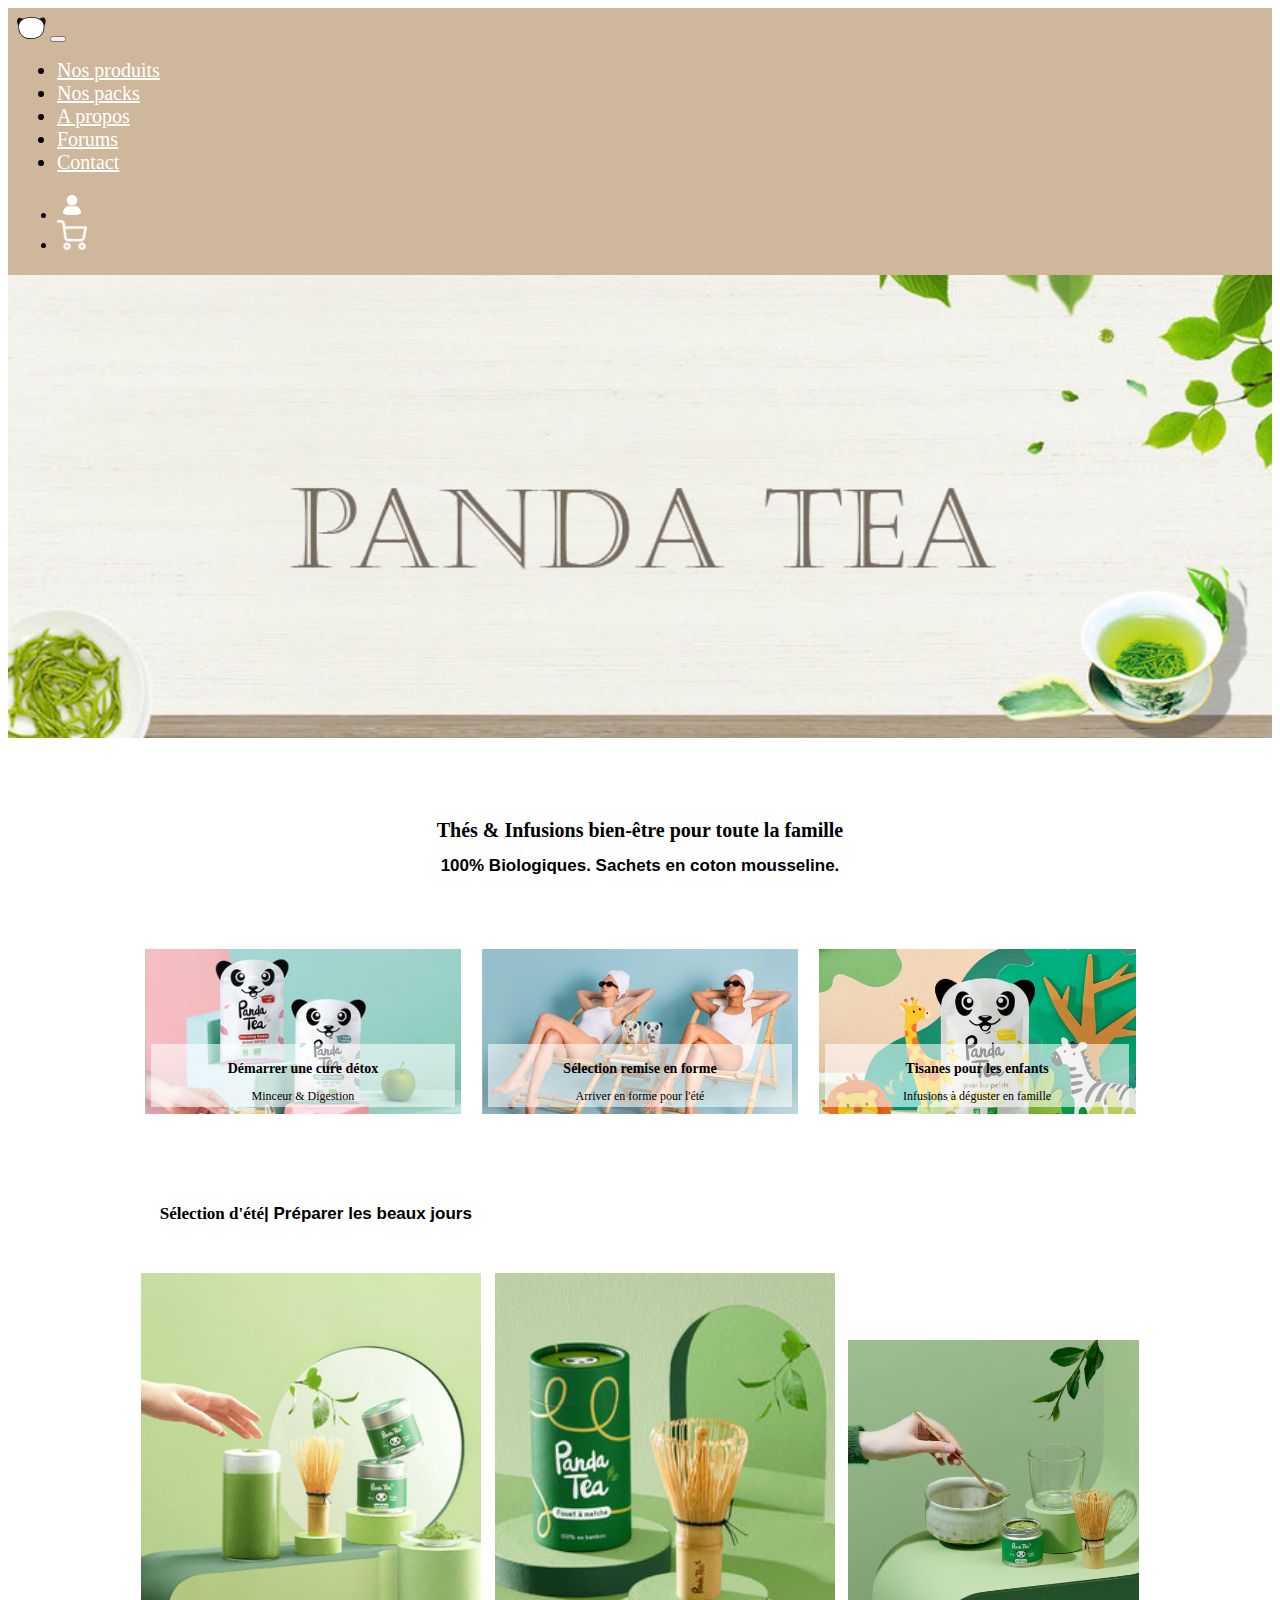
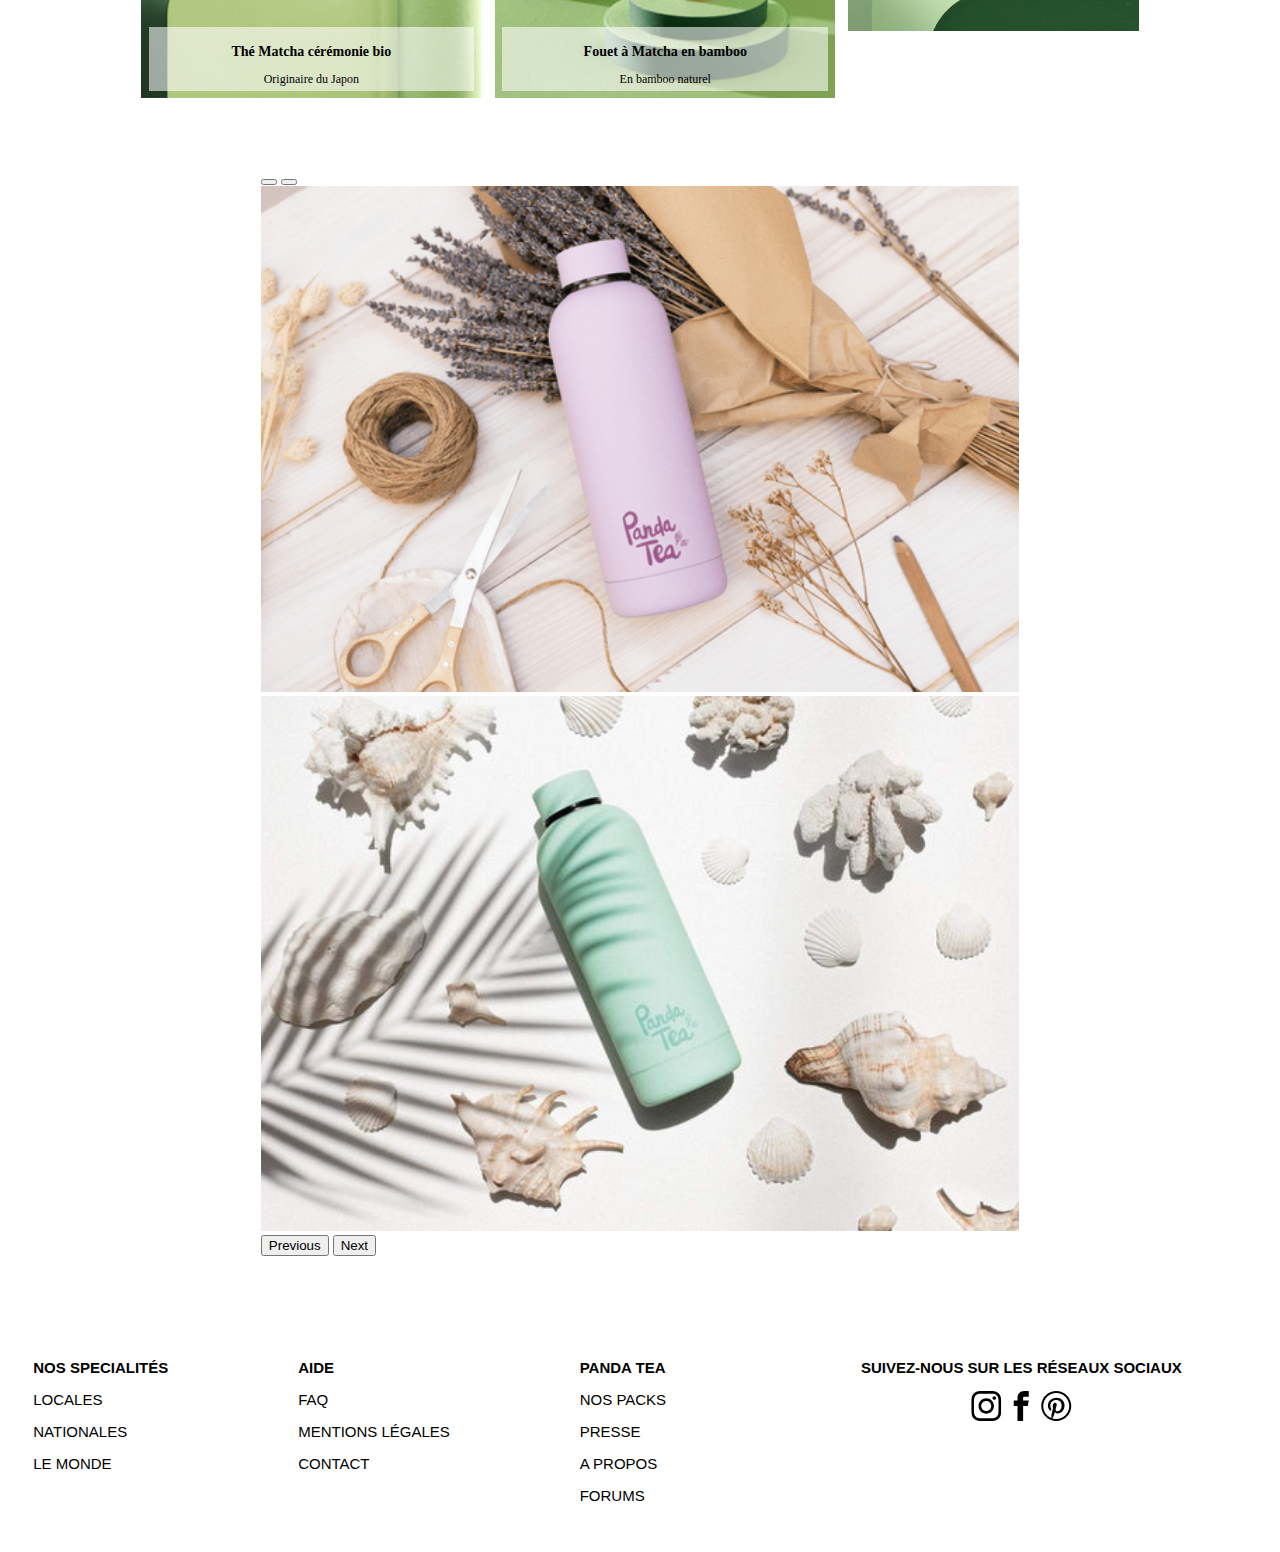
<file: index.html>
<!DOCTYPE html>
<html lang="fr">

<head>
  <meta charset="UTF-8">
  <title>Accueil</title>
  <link rel="icon" href="./img/compte-panda-tea.svg">

  <link href="https://cdn.jsdelivr.net/npm/bootstrap@5.2.0-beta1/dist/css/bootstrap.min.css" rel="stylesheet"
    integrity="sha384-0evHe/X+R7YkIZDRvuzKMRqM+OrBnVFBL6DOitfPri4tjfHxaWutUpFmBp4vmVor" crossorigin="anonymous">
  <link rel="stylesheet" href="accueil.css">
</head>

<body>
  <!------------------------------------------------------BOOTSTRAP--------------------------------------------------------->
  <header>
    <nav class="navbar fixed-top navbar-expand-lg" id="nav-bar">
      <div class="container-fluid">
        <a class="navbar-brand" href="./index.html"><img
            src="./img/compte-panda-tea.svg" alt="logo site"></a>
        <button class="navbar-toggler" type="button" data-bs-toggle="collapse" data-bs-target="#navbarSupportedContent"
          aria-controls="navbarSupportedContent" aria-expanded="false" aria-label="Toggle navigation">
          <span class="navbar-toggler-icon"></span>
        </button>
        <div class="collapse navbar-collapse" id="navbarSupportedContent">
          <ul class="navbar-nav me-auto mb-2 mb-lg-0">
            <li class="nav-item">
              <a class="nav-link" href="./nos_produits.html" id="menu-produits">Nos produits</a>
            </li>
            <li class="nav-item">
              <a class="nav-link" href="./nos_packs.html" id="menu-packs">Nos packs</a>
            </li>
            <li class="nav-item">
              <a class="nav-link" href="./a_propos.html" id="menu-propos">A propos</a>
            </li>
            <li class="nav-item">
              <a class="nav-link" href="./forums.html" id="menu-forums">Forums</a>
            </li>
            <li class="nav-item">
              <a class="nav-link" href="./contact.html" id="menu-contact">Contact</a>
            </li>
          </ul>
          <ul class="navbar-nav text-center">
            <li id="nav-ico">
              <a class="nav-link sup-padding" href="./espace_client.html"><img class="img-compte"
                  src="./img/compte.png" alt="espace client"></a>
            </li>
            <li id="nav-ico">
              <a class="nav-link sup-padding" href="#"><img class="img-panier"
                  src="./img/panier.png" alt="panier"></a>
            </li>
          </ul>
        </div>
      </div>
    </nav>
  </header>

  <!--------------------------------------------------------------------------------------------------------------->

  <main>
    <img class="img-background" src="./img/accueil/panda-tea-background.jpg" alt="bannière">
    <h1 class="T1">Thés & Infusions bien-être pour toute la famille</h1>
    <h2 class="T2">100% Biologiques. Sachets en coton mousseline.</h2>

    <!--------------------------------------------------------FLEX--------------------------------------------------->

    <section class="nouveautes">
      <article class="detox-slim">
        <div class="fond-text-flex">
          <p class="T3">Démarrer une cure détox</p>
          <p class="T4">Minceur & Digestion</p>
        </div>
      </article>
      <article class="selection">
        <div class="fond-text-flex">
          <p class="T3">Sélection remise en forme</p>
          <p class="T4">Arriver en forme pour l'été</p>
        </div>
      </article>
      <article class="enfant">
        <div class="fond-text-flex">
          <p class="T3">Tisanes pour les enfants</p>
          <p class="T4">Infusions à déguster en famille</p>
        </div>
      </article>
    </section>

    <div class="titre-align">
      <h3 class="T5">Sélection d'été </h3>
      <h3 class="T6"> | Préparer les beaux jours</h3>
    </div>

    <!--------------------------------------------------------GRID--------------------------------------------------->

    <section class="ete">
      <article class="the-matcha">
        <div class="fond-text-grid">
          <p class="T3">Thé Matcha cérémonie bio</p>
          <p class="T4">Originaire du Japon</p>
        </div>
      </article>
      <article class="fouet-matcha">
        <div class="fond-text-grid">
          <p class="T3">Fouet à Matcha en bamboo</p>
          <p class="T4">En bamboo naturel</p>
        </div>
      </article>
      <article class="video-matcha">
        <video class="video" src="./img/accueil/matchalate.mp4">
      </article>
    </section>

    <!------------------------------------------------------BOOTSTRAP--------------------------------------------------------->

    <div id="carouselExampleDark" class="carousel carousel-dark slide" data-bs-ride="carousel">
      <div class="carousel-indicators">
        <button type="button" data-bs-target="#carouselExampleDark" data-bs-slide-to="0" class="active"
          aria-current="true" aria-label="Slide 1"></button>
        <button type="button" data-bs-target="#carouselExampleDark" data-bs-slide-to="1" aria-label="Slide 2"></button>
      </div>
      <div class="carousel-inner">
        <div class="carousel-item active center-block" data-bs-interval="10000">
          <img class="img-caroussel" src="./img/accueil/URBAN_BOTTLE_PURPLE_4_2048X1365_PNG24_540x.png" class="d-block w-100"
            alt="Urban-bottle">
        </div>
        <div class="carousel-item" data-bs-interval="2000">
          <img class="img-caroussel" src="./img/accueil/urbanbottlemint1_540x.jpg" class="d-block w-100"
            alt="Coffret">
        </div>
      </div>
      <button class="carousel-control-prev" type="button" data-bs-target="#carouselExampleDark" data-bs-slide="prev">
        <span class="carousel-control-prev-icon" aria-hidden="true"></span>
        <span class="visually-hidden">Previous</span>
      </button>
      <button class="carousel-control-next" type="button" data-bs-target="#carouselExampleDark" data-bs-slide="next">
        <span class="carousel-control-next-icon" aria-hidden="true"></span>
        <span class="visually-hidden">Next</span>
      </button>
    </div>
  </main>

  <!--------------------------------------------------------------------------------------------------------------->

  <footer class="footer-grid">
    <article class="specialites">
      <p class="F1">NOS SPECIALITÉS</p>
      <p class="F2">LOCALES</p>
      <p class="F2">NATIONALES</p>
      <p class="F2">LE MONDE</p>
    </article>
    <article class="aide">
      <p class="F1">AIDE</p>
      <p class="F2">FAQ</p>
      <p class="F2">MENTIONS LÉGALES</p>
      <a class="F2" href="./contact.html">
        <p>CONTACT</p>
      </a>
    </article>
    <article class="panda-tea">
      <p class="F1">PANDA TEA</p>
      <a class="F2" href="./nos_packs.html">
        <p>NOS PACKS</p>
      </a>
      <p class="F2">PRESSE</p>
      <a class="F2" href="./a_propos.html">
        <p>A PROPOS</p>
      </a>
      <a class="F2" href="./forums.html">
        <p>FORUMS</p>
      </a>
    </article>
    <article class="reseaux">
      <p class="F1">SUIVEZ-NOUS SUR LES RÉSEAUX SOCIAUX</p>
      <img src="./img/icon-instagram.svg" alt="instagram">
      <img src="./img/icon-facebook.svg" alt="facebook">
      <img src="./img/icon-pinterest.svg" alt="pinterest">
    </article>
  </footer>

  <script src="https://cdn.jsdelivr.net/npm/bootstrap@5.2.0-beta1/dist/js/bootstrap.bundle.min.js"
    integrity="sha384-pprn3073KE6tl6bjs2QrFaJGz5/SUsLqktiwsUTF55Jfv3qYSDhgCecCxMW52nD2"
    crossorigin="anonymous"></script>
</body>

</html>
</file>
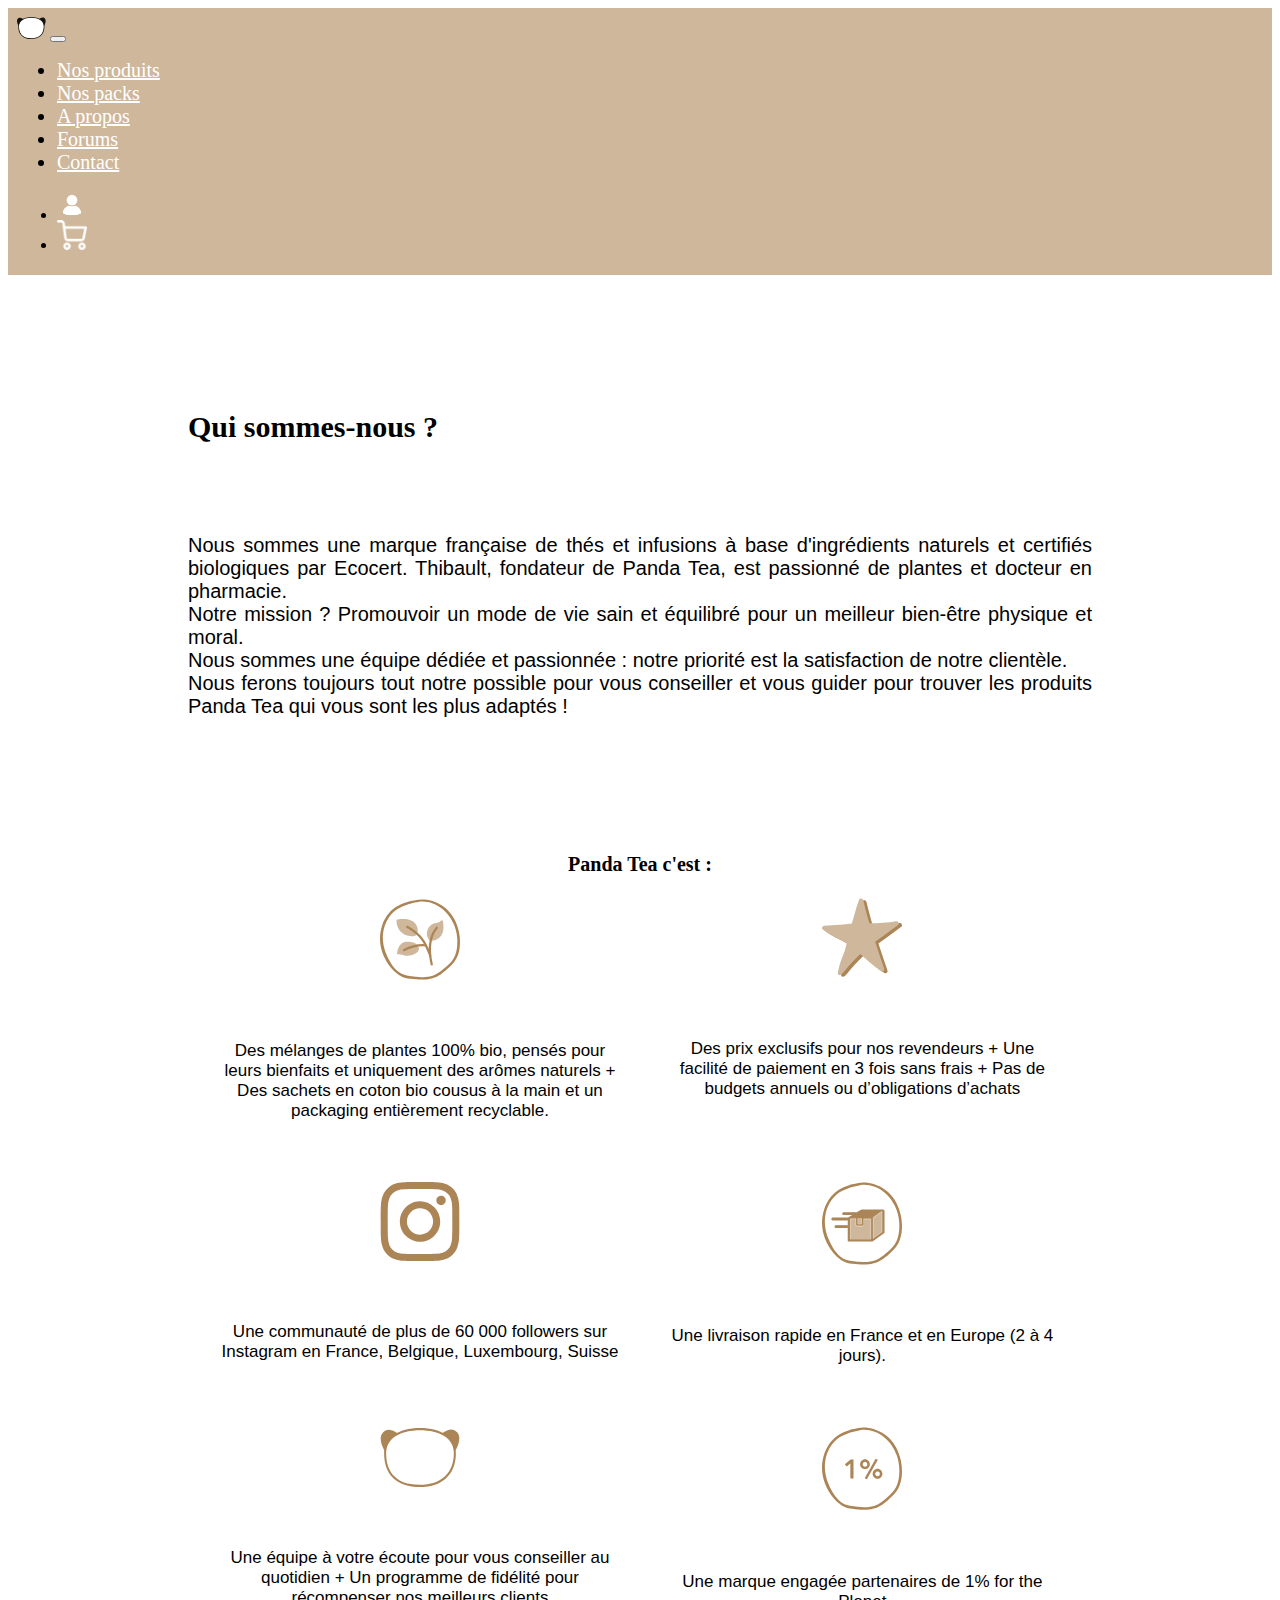
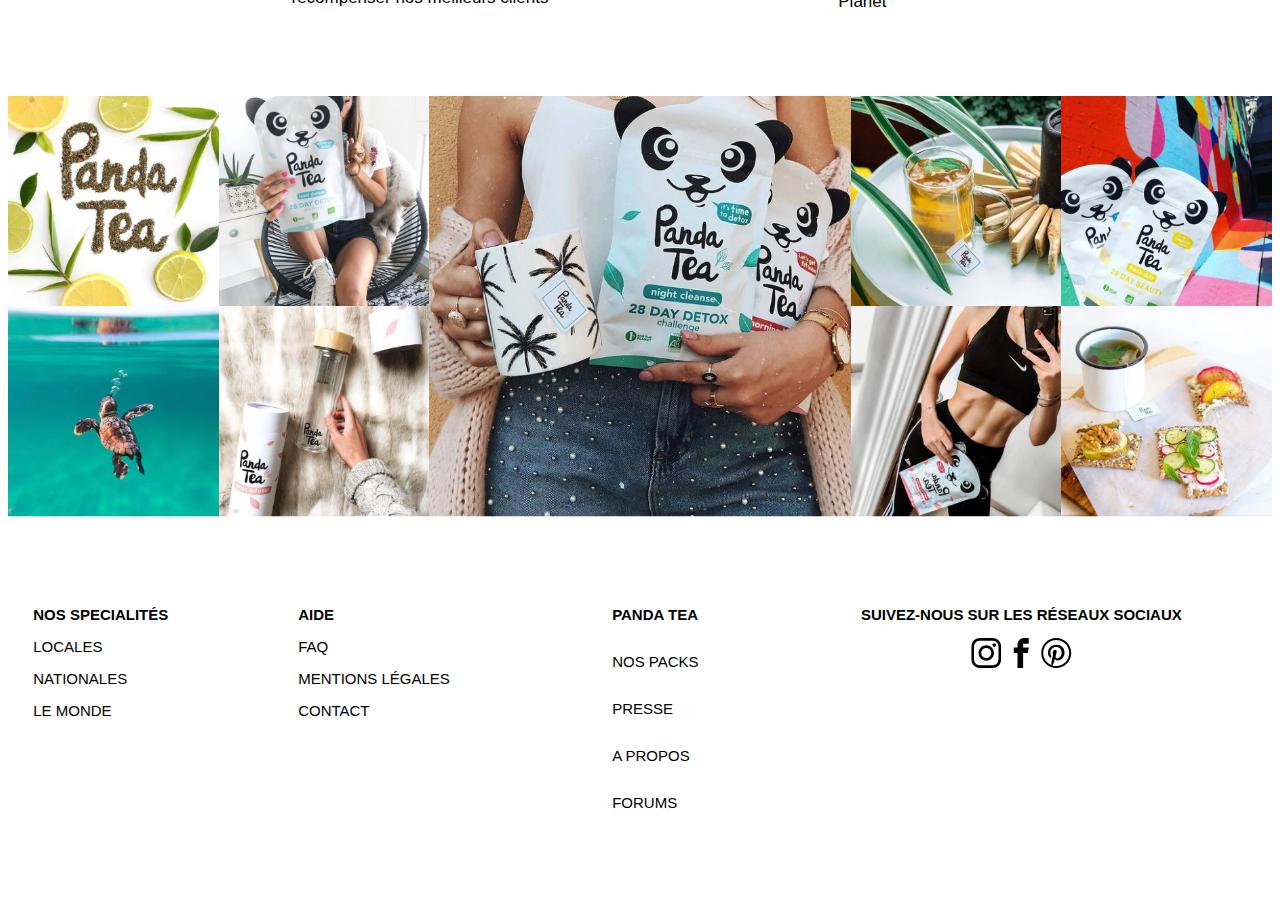
<file: a_propos.html>
<!DOCTYPE html>
<html lang="fr">

<head>
    <meta charset="UTF-8">
    <title>A Propos</title>
    <link rel="icon" href="./img/compte-panda-tea.svg">
    <link href="https://cdn.jsdelivr.net/npm/bootstrap@5.2.0-beta1/dist/css/bootstrap.min.css" rel="stylesheet"
        integrity="sha384-0evHe/X+R7YkIZDRvuzKMRqM+OrBnVFBL6DOitfPri4tjfHxaWutUpFmBp4vmVor" crossorigin="anonymous">
    <link rel="stylesheet" href="a_propos.css">
</head>

<body>
    <!------------------------------------------------------BOOTSTRAP--------------------------------------------------------->
    <header>
        <nav class="navbar fixed-top navbar-expand-lg" id="nav-bar">
            <div class="container-fluid">
              <a class="navbar-brand" href="./index.html"><img
                  src="./img/compte-panda-tea.svg" alt="logo site"></a>
              <button class="navbar-toggler" type="button" data-bs-toggle="collapse" data-bs-target="#navbarSupportedContent"
                aria-controls="navbarSupportedContent" aria-expanded="false" aria-label="Toggle navigation">
                <span class="navbar-toggler-icon"></span>
              </button>
              <div class="collapse navbar-collapse" id="navbarSupportedContent">
                <ul class="navbar-nav me-auto mb-2 mb-lg-0">
                  <li class="nav-item">
                    <a class="nav-link" href="./nos_produits.html" id="menu-produits">Nos produits</a>
                  </li>
                  <li class="nav-item">
                    <a class="nav-link" href="./nos_packs.html" id="menu-packs">Nos packs</a>
                  </li>
                  <li class="nav-item">
                    <a class="nav-link" href="./a_propos.html" id="menu-propos">A propos</a>
                  </li>
                  <li class="nav-item">
                    <a class="nav-link" href="./forums.html" id="menu-forums">Forums</a>
                  </li>
                  <li class="nav-item">
                    <a class="nav-link" href="./contact.html" id="menu-contact">Contact</a>
                  </li>
                </ul>
                <ul class="navbar-nav text-center">
                  <li id="nav-ico">
                    <a class="nav-link sup-padding" href="./espace_client.html"><img class="img-compte"
                        src="./img/compte.png" alt="espace client"></a>
                  </li>
                  <li id="nav-ico">
                    <a class="nav-link sup-padding" href="#"><img class="img-panier"
                        src="./img/panier.png" alt="panier"></a>
                  </li>
                </ul>
              </div>
            </div>
          </nav>
    </header>

    <!--------------------------------------------------------------------------------------------------------------->

    <main>
        <h1 class="T1">Qui sommes-nous ?</h1>
        <p class="T2">Nous sommes une marque française de thés et infusions à base d'ingrédients naturels et certifiés
            biologiques par Ecocert. Thibault, fondateur de Panda Tea, est passionné de plantes et docteur en pharmacie.
            <br>Notre mission ? Promouvoir un mode de vie sain et équilibré pour un meilleur bien-être physique et
            moral.
            <br>Nous sommes une équipe dédiée et passionnée : notre priorité est la satisfaction de notre clientèle.
            <br>Nous ferons toujours tout notre possible pour vous conseiller et vous guider pour trouver les produits
            Panda
            Tea qui vous sont les plus adaptés !
        </p>
        <h2 class="T3">Panda Tea c'est :</h2>


        <!-------------------------------------------------------GRID-------------------------------------------------------->

        <section class="panda-tea">
            <article class="the">
                <img class="img-grid" src="./img/a propos/the-icon.svg">
                <p class="T4">Des mélanges de plantes 100% bio, pensés pour leurs bienfaits et uniquement des arômes
                    naturels
                    +
                    Des sachets en coton bio cousus à la main et un packaging entièrement recyclable.</p>
            </article>
            <article class="prix">
                <img class="img-grid" src="./img/a propos/etoile-icon.svg">
                <p class="T4">Des prix exclusifs pour nos revendeurs
                    +
                    Une facilité de paiement en 3 fois sans frais
                    +
                    Pas de budgets annuels ou d’obligations d’achats</p>
            </article>
            <article class="communaute">
                <img class="img-grid" src="./img/a propos/instagram-icon.svg">
                <p class="T4">Une communauté de plus de 60 000 followers sur Instagram en France, Belgique, Luxembourg,
                    Suisse
                </p>
            </article>
            <article class="livraison">
                <img class="img-grid" src="./img/a propos/livraison-icon.svg">
                <p class="T4">Une livraison rapide en France et en Europe (2 à 4 jours).</p>
            </article>
            <article class="equipe">
                <img class="img-grid" src="./img/a propos/generals-faq.svg">
                <p class="T4">
                    Une équipe à votre écoute pour vous conseiller au quotidien
                    +
                    Un programme de fidélité pour récompenser nos meilleurs clients
                </p>
            </article>
            <article class="partenaire">
                <img class="img-grid" src="./img/a propos/reductions-icon.svg">
                <p class="T4">Une marque engagée partenaires de 1% for the Planet</p>
            </article>
        </section>

        <!--------------------------------------------------------------------------------------------------------------->

        <img class="img-a-propos" src="./img/banniere_contact.PNG">
    </main>

    <!--------------------------------------------------------------------------------------------------------------->

    <footer class="footer-grid">
        <article class="specialites">
            <p class="F1">NOS SPECIALITÉS</p>
            <p class="F2">LOCALES</p>
            <p class="F2">NATIONALES</p>
            <p class="F2">LE MONDE</p>
        </article>
        <article class="aide">
            <p class="F1">AIDE</p>
            <p class="F2">FAQ</p>
            <p class="F2">MENTIONS LÉGALES</p>
            <a class="F2" href="./contact.html">
                <p>CONTACT</p>
            </a>
        </article>
        <article class="panda-tea">
            <p class="F1">PANDA TEA</p>
            <a class="F2" href="./nos_packs.html">
                <p>NOS PACKS</p>
            </a>
            <p class="F2">PRESSE</p>
            <a class="F2" href="./a_propos.html">
                <p>A PROPOS</p>
            </a>
            <a class="F2" href="./forums.html">
                <p>FORUMS</p>
            </a>
        </article>
        <article class="reseaux">
            <p class="F1">SUIVEZ-NOUS SUR LES RÉSEAUX SOCIAUX</p>
            <img src="./img/icon-instagram.svg" alt="instagram">
            <img src="./img/icon-facebook.svg" alt="facebook">
            <img src="./img/icon-pinterest.svg" alt="pinterest">
        </article>
    </footer>

    <script src="https://cdn.jsdelivr.net/npm/bootstrap@5.2.0-beta1/dist/js/bootstrap.bundle.min.js"
        integrity="sha384-pprn3073KE6tl6bjs2QrFaJGz5/SUsLqktiwsUTF55Jfv3qYSDhgCecCxMW52nD2"
        crossorigin="anonymous"></script>
</body>

</html>
</file>
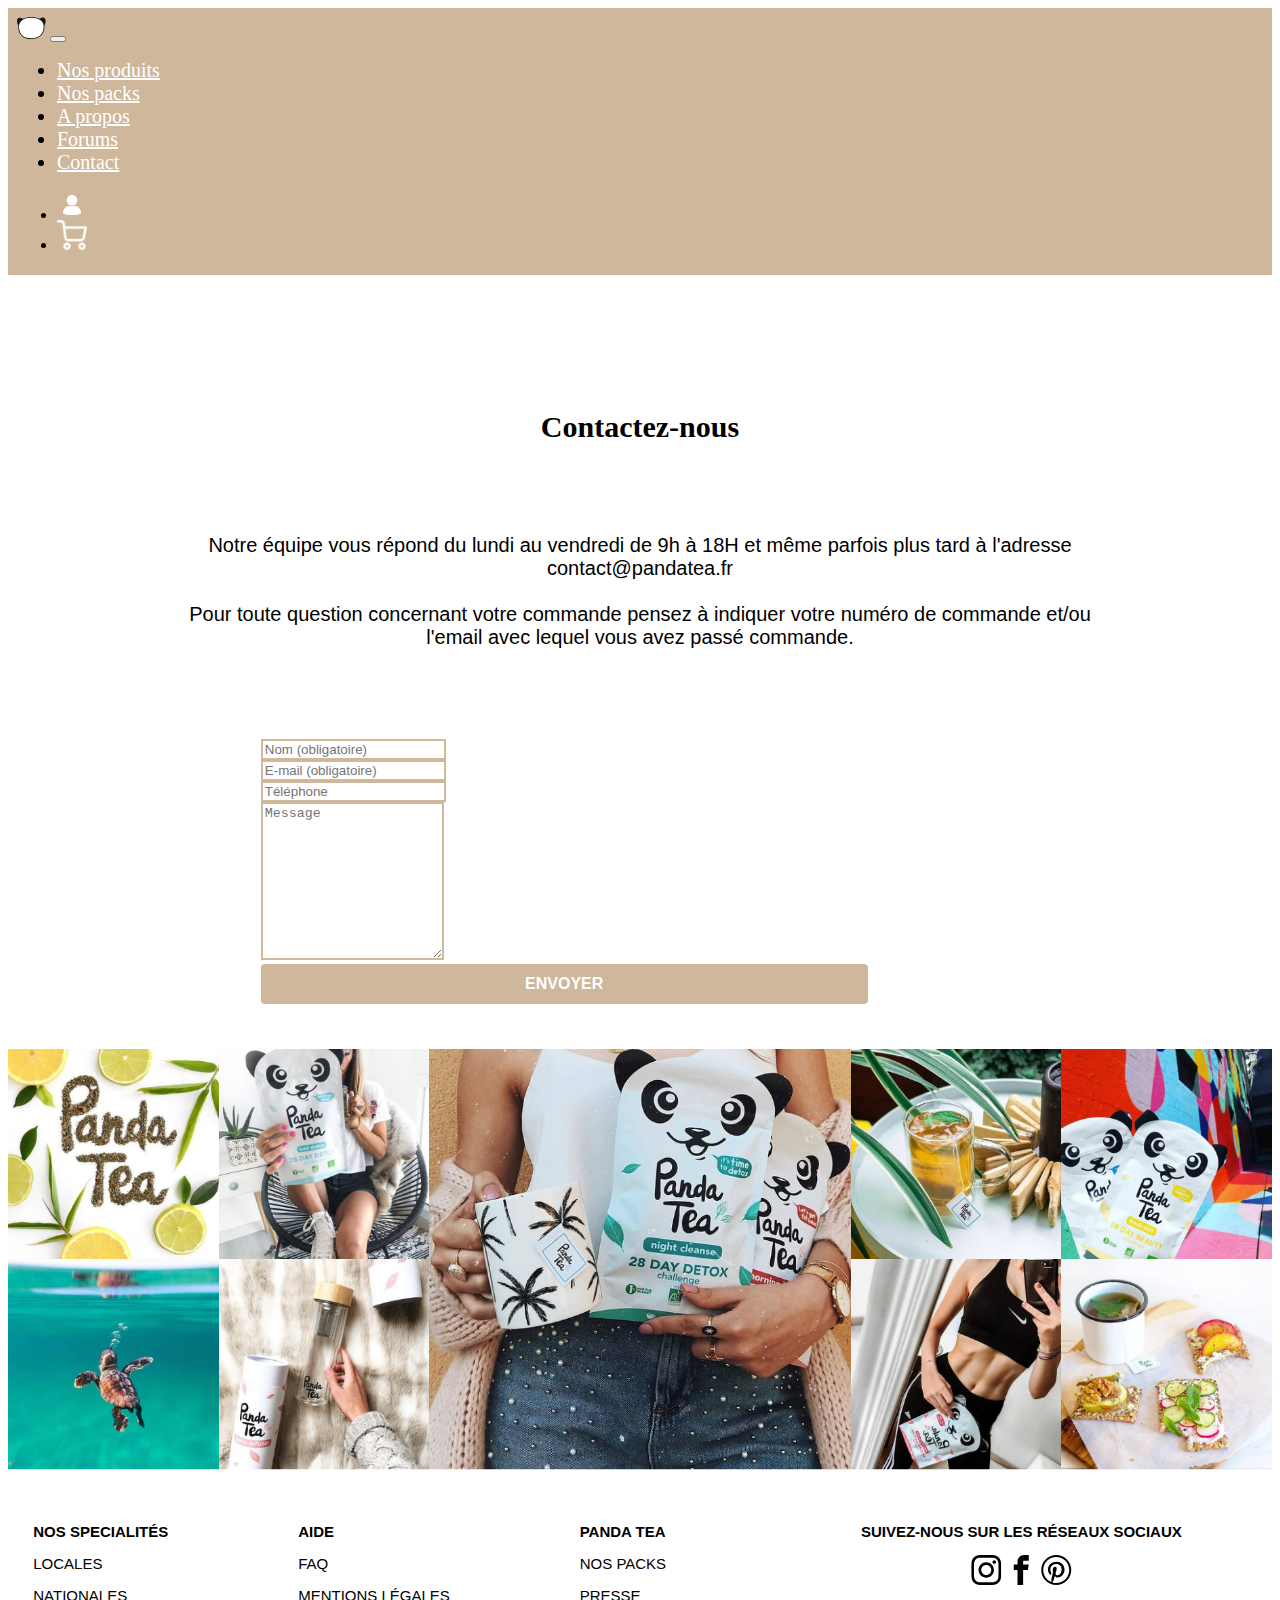
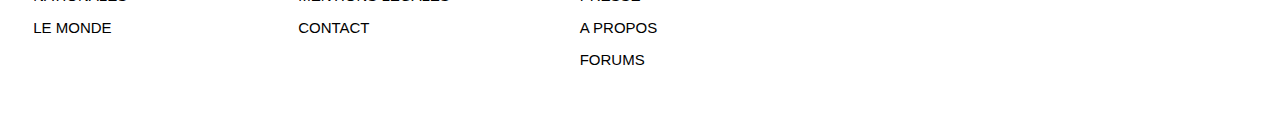
<file: contact.html>
<!DOCTYPE html>
<html lang="fr">

<head>
    <meta charset="UTF-8">
    <title>Contact</title>
    <link rel="icon" href="./img/compte-panda-tea.svg">
    <link href="https://cdn.jsdelivr.net/npm/bootstrap@5.2.0-beta1/dist/css/bootstrap.min.css" rel="stylesheet"
        integrity="sha384-0evHe/X+R7YkIZDRvuzKMRqM+OrBnVFBL6DOitfPri4tjfHxaWutUpFmBp4vmVor" crossorigin="anonymous">
    <link rel="stylesheet" href="contact.css">
</head>

<body>
    <!------------------------------------------------------BOOTSTRAP--------------------------------------------------------->
    <header>
        <nav class="navbar fixed-top navbar-expand-lg" id="nav-bar">
            <div class="container-fluid">
              <a class="navbar-brand" href="./index.html"><img
                  src="./img/compte-panda-tea.svg" alt="logo site"></a>
              <button class="navbar-toggler"t'et'"t""'ttyq" type="button" data-bs-toggle="collapse" data-bs-target="#navbarSupportedContent"
                aria-controls="navbarSupportedContent" aria-expanded="false" aria-label="Toggle navigation">
                <span class="navbar-toggler-icon"></span>
              </button>
              <div class="collapse navbar-collapse" id="navbarSupportedContent">
                <ul class="navbar-nav me-auto mb-2 mb-lg-0">
                  <li class="nav-item">
                    <a class="nav-link" href="./nos_produits.html" id="menu-produits">Nos produits</a>
                  </li>
                  <li class="nav-item">
                    <a class="nav-link" href="./nos_packs.html" id="menu-packs">Nos packs</a>
                  </li>
                  <li class="nav-item">
                    <a class="nav-link" href="./a_propos.html" id="menu-propos">A propos</a>
                  </li>
                  <li class="nav-item">
                    <a class="nav-link" href="./forums.html" id="menu-forums">Forums</a>
                  </li>
                  <li class="nav-item">
                    <a class="nav-link" href="./contact.html" id="menu-contact">Contact</a>
                  </li>
                </ul>
                <ul class="navbar-nav text-center">
                  <li id="nav-ico">
                    <a class="nav-link sup-padding" href="./espace_client.html"><img class="img-compte"
                        src="./img/compte.png" alt="espace client"></a>
                  </li>
                  <li id="nav-ico">
                    <a class="nav-link sup-padding" href="#"><img class="img-panier"
                        src="./img/panier.png" alt="panier"></a>
                  </li>
                </ul>
              </div>
            </div>
          </nav>
    </header>

    <!--------------------------------------------------------------------------------------------------------------->

    <main>
        <h1 class="T1">Contactez-nous</h1>
        <p class="T2">Notre équipe vous répond du lundi au vendredi de 9h à 18H et même parfois plus tard à l'adresse
            contact@pandatea.fr
            <br><br>
            Pour toute question concernant votre commande pensez à indiquer votre numéro de commande et/ou l'email avec
            lequel
            vous avez passé commande.
        </p>

        <!-------------------------------------------------------BOOTSTRAP-------------------------------------------------------->

        <section class="contact">
            <form class="text-center">
                <div class="mb-3 bords">
                    <input type="email" class="form-control" id="exampleInputEmail1" aria-describedby="emailHelp"
                        placeholder="Nom (obligatoire)">
                </div>
                <div class="mb-3">
                    <input type="email" class="form-control" id="exampleInputEmail1" placeholder="E-mail (obligatoire)">
                </div>
                <div class="mb-3">
                    <input type="email" class="form-control" id="exampleInputEmail1" placeholder="Téléphone">
                </div>
                <div class="mb-3">
                    <textarea type="email" class="form-control" rows="10" id="exampleInputEmail1" placeholder="Message"></textarea>
                </div>
                <button type="submit" class="btn btn-primary" id="bouton">ENVOYER</button>
            </form>
        </section>

        <!--------------------------------------------------------------------------------------------------------------->

        <img class="img-contact" src="./img/banniere_contact.PNG">
    </main>

    <!--------------------------------------------------------------------------------------------------------------->

    <footer class="footer-grid">
        <article class="specialites">
            <p class="F1">NOS SPECIALITÉS</p>
            <p class="F2">LOCALES</p>
            <p class="F2">NATIONALES</p>
            <p class="F2">LE MONDE</p>
        </article>
        <article class="aide">
            <p class="F1">AIDE</p>
            <p class="F2">FAQ</p>
            <p class="F2">MENTIONS LÉGALES</p>
            <a class="F2" href="./contact.html">
                <p>CONTACT</p>
            </a>
        </article>
        <article class="panda-tea">
            <p class="F1">PANDA TEA</p>
            <a class="F2" href="./nos_packs.html">
                <p>NOS PACKS</p>
            </a>
            <p class="F2">PRESSE</p>
            <a class="F2" href="./a_propos.html">
                <p>A PROPOS</p>
            </a>
            <a class="F2" href="./forums.html">
                <p>FORUMS</p>
            </a>
        </article>
        <article class="reseaux">
            <p class="F1">SUIVEZ-NOUS SUR LES RÉSEAUX SOCIAUX</p>
            <img src="./img/icon-instagram.svg" alt="instagram">
            <img src="./img/icon-facebook.svg" alt="facebook">
            <img src="./img/icon-pinterest.svg" alt="pinterest">
        </article>
    </footer>

    <script src="https://cdn.jsdelivr.net/npm/bootstrap@5.2.0-beta1/dist/js/bootstrap.bundle.min.js"
        integrity="sha384-pprn3073KE6tl6bjs2QrFaJGz5/SUsLqktiwsUTF55Jfv3qYSDhgCecCxMW52nD2"
        crossorigin="anonymous"></script>
</body>

</html>
</file>
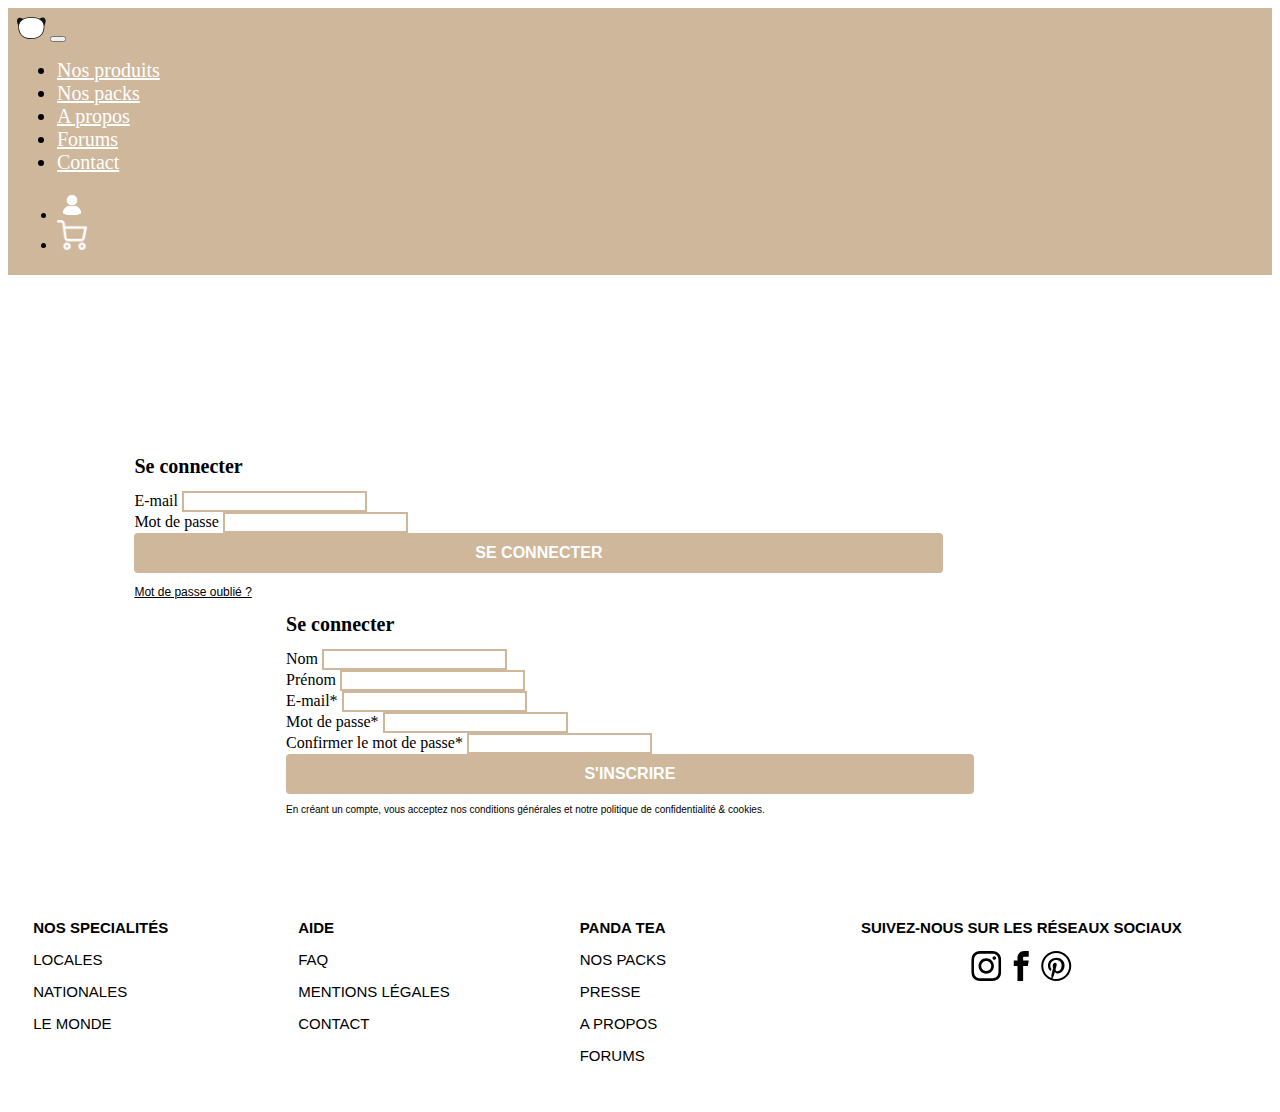
<file: espace_client.html>
<!DOCTYPE html>
<html lang="fr">

<head>
    <meta charset="UTF-8">
    <title>Espace Client</title>
    <link rel="icon" href="./img/compte-panda-tea.svg">
    <link href="https://cdn.jsdelivr.net/npm/bootstrap@5.2.0-beta1/dist/css/bootstrap.min.css" rel="stylesheet"
        integrity="sha384-0evHe/X+R7YkIZDRvuzKMRqM+OrBnVFBL6DOitfPri4tjfHxaWutUpFmBp4vmVor" crossorigin="anonymous">
    <link rel="stylesheet" href="espace_client.css">
</head>

<body>
    <!------------------------------------------------------BOOTSTRAP--------------------------------------------------------->
    <header>
        <nav class="navbar fixed-top navbar-expand-lg" id="nav-bar">
            <div class="container-fluid">
              <a class="navbar-brand" href="./index.html"><img
                  src="./img/compte-panda-tea.svg" alt="logo site"></a>
              <button class="navbar-toggler" type="button" data-bs-toggle="collapse" data-bs-target="#navbarSupportedContent"
                aria-controls="navbarSupportedContent" aria-expanded="false" aria-label="Toggle navigation">
                <span class="navbar-toggler-icon"></span>
              </button>
              <div class="collapse navbar-collapse" id="navbarSupportedContent">
                <ul class="navbar-nav me-auto mb-2 mb-lg-0">
                  <li class="nav-item">
                    <a class="nav-link" href="./nos_produits.html" id="menu-produits">Nos produits</a>
                  </li>
                  <li class="nav-item">
                    <a class="nav-link" href="./nos_packs.html" id="menu-packs">Nos packs</a>
                  </li>
                  <li class="nav-item">
                    <a class="nav-link" href="./a_propos.html" id="menu-propos">A propos</a>
                  </li>
                  <li class="nav-item">
                    <a class="nav-link" href="./forums.html" id="menu-forums">Forums</a>
                  </li>
                  <li class="nav-item">
                    <a class="nav-link" href="./contact.html" id="menu-contact">Contact</a>
                  </li>
                </ul>
                <ul class="navbar-nav text-center">
                  <li id="nav-ico">
                    <a class="nav-link sup-padding" href="./espace_client.html"><img class="img-compte"
                        src="./img/compte.png" alt="espace client"></a>
                  </li>
                  <li id="nav-ico">
                    <a class="nav-link sup-padding" href="#"><img class="img-panier"
                        src="./img/panier.png" alt="panier"></a>
                  </li>
                </ul>
              </div>
            </div>
          </nav>
    </header>

    <!-------------------------------------------------------BOOTSTRAP-------------------------------------------------->

    <main>
        <section class="row client">
            <form class="col-md-5">
                <h1 class="T1">Se connecter</h1>
                <div class="mb-3">
                    <label for="exampleInputEmail1" class="form-label">E-mail</label>
                    <input type="email" class="form-control" id="exampleInputEmail1" aria-describedby="emailHelp">
                </div>
                <div class="mb-3">
                    <label for="exampleInputPassword1" class="form-label">Mot de passe</label>
                    <input type="password" class="form-control" id="exampleInputPassword1">
                </div>
                <div class="text-center">
                    <button type="submit" class="btn btn-primary" id="bouton">SE CONNECTER</button>
                    <p class="T2">Mot de passe oublié ?</p>
                </div>
            </form>
            <form class="col-md-5 marge">
                <h1 class="T1">Se connecter</h1>
                <div class="mb-3">
                    <label for="exampleInputEmail1" class="form-label">Nom</label>
                    <input type="email" class="form-control" id="exampleInputEmail1" aria-describedby="emailHelp">
                </div>
                <div class="mb-3">
                    <label for="exampleInputEmail1" class="form-label">Prénom</label>
                    <input type="email" class="form-control" id="exampleInputEmail1" aria-describedby="emailHelp">
                </div>
                <div class="mb-3">
                    <label for="exampleInputEmail1" class="form-label">E-mail*</label>
                    <input type="email" class="form-control" id="exampleInputEmail1" aria-describedby="emailHelp">
                </div>
                <div class="mb-3">
                    <label for="exampleInputPassword1" class="form-label">Mot de passe*</label>
                    <input type="password" class="form-control" id="exampleInputPassword1">
                </div>
                <div class="mb-3">
                    <label for="exampleInputPassword1" class="form-label">Confirmer le mot de passe*</label>
                    <input type="password" class="form-control" id="exampleInputPassword1">
                </div>
                <div class="text-center">
                    <button type="submit" class="btn btn-primary" id="bouton">S'INSCRIRE</button>
                    <p class="T3">En créant un compte, vous acceptez nos conditions générales et notre politique de
                        confidentialité & cookies.</p>
                </div>
            </form>
        </section>
    </main>

    <!--------------------------------------------------------------------------------------------------------------->

    <footer class="footer-grid">
        <article class="specialites">
            <p class="F1">NOS SPECIALITÉS</p>
            <p class="F2">LOCALES</p>
            <p class="F2">NATIONALES</p>
            <p class="F2">LE MONDE</p>
        </article>
        <article class="aide">
            <p class="F1">AIDE</p>
            <p class="F2">FAQ</p>
            <p class="F2">MENTIONS LÉGALES</p>
            <a class="F2" href="./contact.html">
                <p>CONTACT</p>
            </a>
        </article>
        <article class="panda-tea">
            <p class="F1">PANDA TEA</p>
            <a class="F2" href="./nos_packs.html">
                <p>NOS PACKS</p>
            </a>
            <p class="F2">PRESSE</p>
            <a class="F2" href="./a_propos.html">
                <p>A PROPOS</p>
            </a>
            <a class="F2" href="./forums.html">
                <p>FORUMS</p>
            </a>
        </article>
        <article class="reseaux">
            <p class="F1">SUIVEZ-NOUS SUR LES RÉSEAUX SOCIAUX</p>
            <img src="./img/icon-instagram.svg" alt="instagram">
            <img src="./img/icon-facebook.svg" alt="facebook">
            <img src="./img/icon-pinterest.svg" alt="pinterest">
        </article>
    </footer>

    <script src="https://cdn.jsdelivr.net/npm/bootstrap@5.2.0-beta1/dist/js/bootstrap.bundle.min.js"
        integrity="sha384-pprn3073KE6tl6bjs2QrFaJGz5/SUsLqktiwsUTF55Jfv3qYSDhgCecCxMW52nD2"
        crossorigin="anonymous"></script>
</body>

</html>
</file>
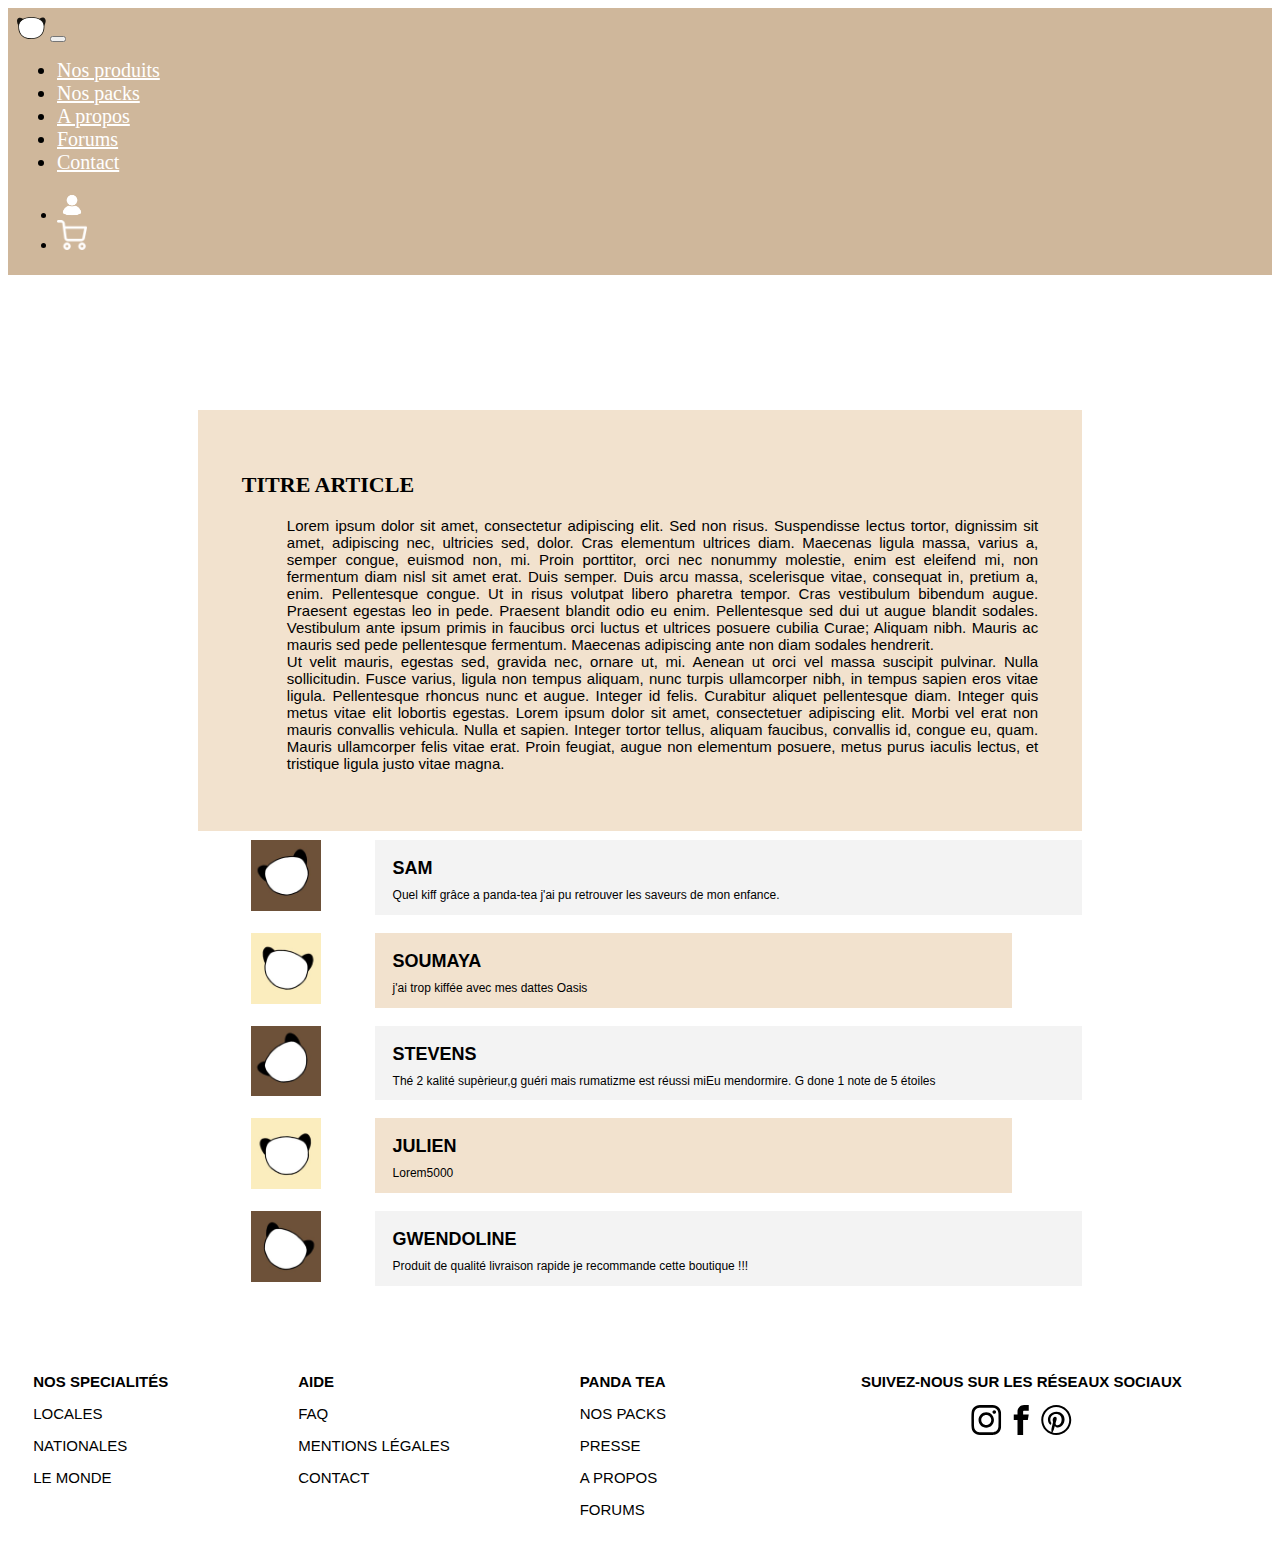
<file: forums.html>
<!DOCTYPE html>
<html lang="fr">

<head>
    <meta charset="UTF-8">
    <title>Forums</title>
    <link rel="icon" href="./img/compte-panda-tea.svg">
    <link href="https://cdn.jsdelivr.net/npm/bootstrap@5.2.0-beta1/dist/css/bootstrap.min.css" rel="stylesheet"
        integrity="sha384-0evHe/X+R7YkIZDRvuzKMRqM+OrBnVFBL6DOitfPri4tjfHxaWutUpFmBp4vmVor" crossorigin="anonymous">
    <link rel="stylesheet" href="forums.css">
</head>

<body>
    <!------------------------------------------------------BOOTSTRAP--------------------------------------------------------->
    <header>
        <nav class="navbar fixed-top navbar-expand-lg" id="nav-bar">
          <div class="container-fluid">
            <a class="navbar-brand" href="./index.html"><img
                src="./img/compte-panda-tea.svg" alt="logo site"></a>
            <button class="navbar-toggler" type="button" data-bs-toggle="collapse" data-bs-target="#navbarSupportedContent"
              aria-controls="navbarSupportedContent" aria-expanded="false" aria-label="Toggle navigation">
              <span class="navbar-toggler-icon"></span>
            </button>
            <div class="collapse navbar-collapse" id="navbarSupportedContent">
              <ul class="navbar-nav me-auto mb-2 mb-lg-0">
                <li class="nav-item">
                  <a class="nav-link" href="./nos_produits.html" id="menu-produits">Nos produits</a>
                </li>
                <li class="nav-item">
                  <a class="nav-link" href="./nos_packs.html" id="menu-packs">Nos packs</a>
                </li>
                <li class="nav-item">
                  <a class="nav-link" href="./a_propos.html" id="menu-propos">A propos</a>
                </li>
                <li class="nav-item">
                  <a class="nav-link" href="./forums.html" id="menu-forums">Forums</a>
                </li>
                <li class="nav-item">
                  <a class="nav-link" href="./contact.html" id="menu-contact">Contact</a>
                </li>
              </ul>
              <ul class="navbar-nav text-center">
                <li id="nav-ico">
                  <a class="nav-link sup-padding" href="./espace_client.html"><img class="img-compte"
                      src="./img/compte.png" alt="espace client"></a>
                </li>
                <li id="nav-ico">
                  <a class="nav-link sup-padding" href="#"><img class="img-panier"
                      src="./img/panier.png" alt="panier"></a>
                </li>
              </ul>
            </div>
          </div>
        </nav>
      </header>

    <!-------------------------------------------------------GRID-------------------------------------------------->

    <main>
        <section class="forums">
            <article class="article">
                <h2 class="T1">TITRE ARTICLE</h2>
                <p class="T2">Lorem ipsum dolor sit amet, consectetur adipiscing elit. Sed non risus. Suspendisse lectus
                    tortor, dignissim sit amet, adipiscing nec, ultricies sed, dolor. Cras elementum ultrices diam.
                    Maecenas ligula massa, varius a, semper congue, euismod non, mi. Proin porttitor, orci nec nonummy
                    molestie, enim est eleifend mi, non fermentum diam nisl sit amet erat. Duis semper. Duis arcu massa,
                    scelerisque vitae, consequat in, pretium a, enim. Pellentesque congue. Ut in risus volutpat libero
                    pharetra tempor. Cras vestibulum bibendum augue. Praesent egestas leo in pede. Praesent blandit odio
                    eu enim. Pellentesque sed dui ut augue blandit sodales. Vestibulum ante ipsum primis in faucibus
                    orci luctus et ultrices posuere cubilia Curae; Aliquam nibh. Mauris ac mauris sed pede pellentesque
                    fermentum. Maecenas adipiscing ante non diam sodales hendrerit.
                    <br>Ut velit mauris, egestas sed, gravida nec, ornare ut, mi. Aenean ut orci vel massa suscipit
                    pulvinar. Nulla sollicitudin. Fusce varius, ligula non tempus aliquam, nunc turpis ullamcorper nibh,
                    in tempus sapien eros vitae ligula. Pellentesque rhoncus nunc et augue. Integer id felis. Curabitur
                    aliquet pellentesque diam. Integer quis metus vitae elit lobortis egestas. Lorem ipsum dolor sit
                    amet, consectetuer adipiscing elit. Morbi vel erat non mauris convallis vehicula. Nulla et sapien.
                    Integer tortor tellus, aliquam faucibus, convallis id, congue eu, quam. Mauris ullamcorper felis
                    vitae erat. Proin feugiat, augue non elementum posuere, metus purus iaculis lectus, et tristique
                    ligula justo vitae magna.
                </p>
            </article>
            <article class="profil-sam">
                <img class="img-profil" src="./img/forums/sam.jpg">
            </article>
            <article class="commentaire-sam">
                <h3 class="T3">SAM</h3>
                <p class="T4">Quel kiff grâce a panda-tea j'ai pu retrouver les saveurs de mon enfance.</p>
            </article>
            <article class="profil-soumaya">
                <img class="img-profil" src="./img/forums/soumaya.jpg">
            </article>
            <article class="commentaire-soumaya">
                <h3 class="T3">SOUMAYA</h3>
                <p class="T4">j'ai trop kiffée avec mes dattes Oasis</p>
            </article>
            <article class="profil-stevens">
                <img class="img-profil" src="./img/forums/stevens.jpg">
            </article>
            <article class="commentaire-stevens">
                <h3 class="T3">STEVENS</h3>
                <p class="T4">Thé 2 kalité supèrieur,g guéri mais rumatizme est réussi miEu mendormire. G done 1 note de 5 étoiles </p>
            </article>
            <article class="profil-julien">
                <img class="img-profil" src="./img/forums/julien.jpg">
            </article>
            <article class="commentaire-julien">
                <h3 class="T3">JULIEN</h3>
                <p class="T4">Lorem5000</p>
            </article>
            <article class="profil-gwendoline">
                <img class="img-profil" src="./img/forums/gwendoline.jpg">
            </article>
            <article class="commentaire-gwendoline">
                <h3 class="T3">GWENDOLINE</h3>
                <p class="T4">Produit de qualité livraison rapide je recommande cette boutique !!!</p>
            </article>
        </section>
    </main>

    <!--------------------------------------------------------------------------------------------------------------->

    <footer class="footer-grid">
        <article class="specialites">
            <p class="F1">NOS SPECIALITÉS</p>
            <p class="F2">LOCALES</p>
            <p class="F2">NATIONALES</p>
            <p class="F2">LE MONDE</p>
        </article>
        <article class="aide">
            <p class="F1">AIDE</p>
            <p class="F2">FAQ</p>
            <p class="F2">MENTIONS LÉGALES</p>
            <a class="F2" href="./contact.html">
                <p>CONTACT</p>
            </a>
        </article>
        <article class="panda-tea">
            <p class="F1">PANDA TEA</p>
            <a class="F2" href="./nos_packs.html">
                <p>NOS PACKS</p>
            </a>
            <p class="F2">PRESSE</p>
            <a class="F2" href="./a_propos.html">
                <p>A PROPOS</p>
            </a>
            <a class="F2" href="./forums.html">
                <p>FORUMS</p>
            </a>
        </article>
        <article class="reseaux">
            <p class="F1">SUIVEZ-NOUS SUR LES RÉSEAUX SOCIAUX</p>
            <img src="./img/icon-instagram.svg" alt="instagram">
            <img src="./img/icon-facebook.svg" alt="facebook">
            <img src="./img/icon-pinterest.svg" alt="pinterest">
        </article>
    </footer>

    <script src="https://cdn.jsdelivr.net/npm/bootstrap@5.2.0-beta1/dist/js/bootstrap.bundle.min.js"
        integrity="sha384-pprn3073KE6tl6bjs2QrFaJGz5/SUsLqktiwsUTF55Jfv3qYSDhgCecCxMW52nD2"
        crossorigin="anonymous"></script>
</body>

</html>
</file>
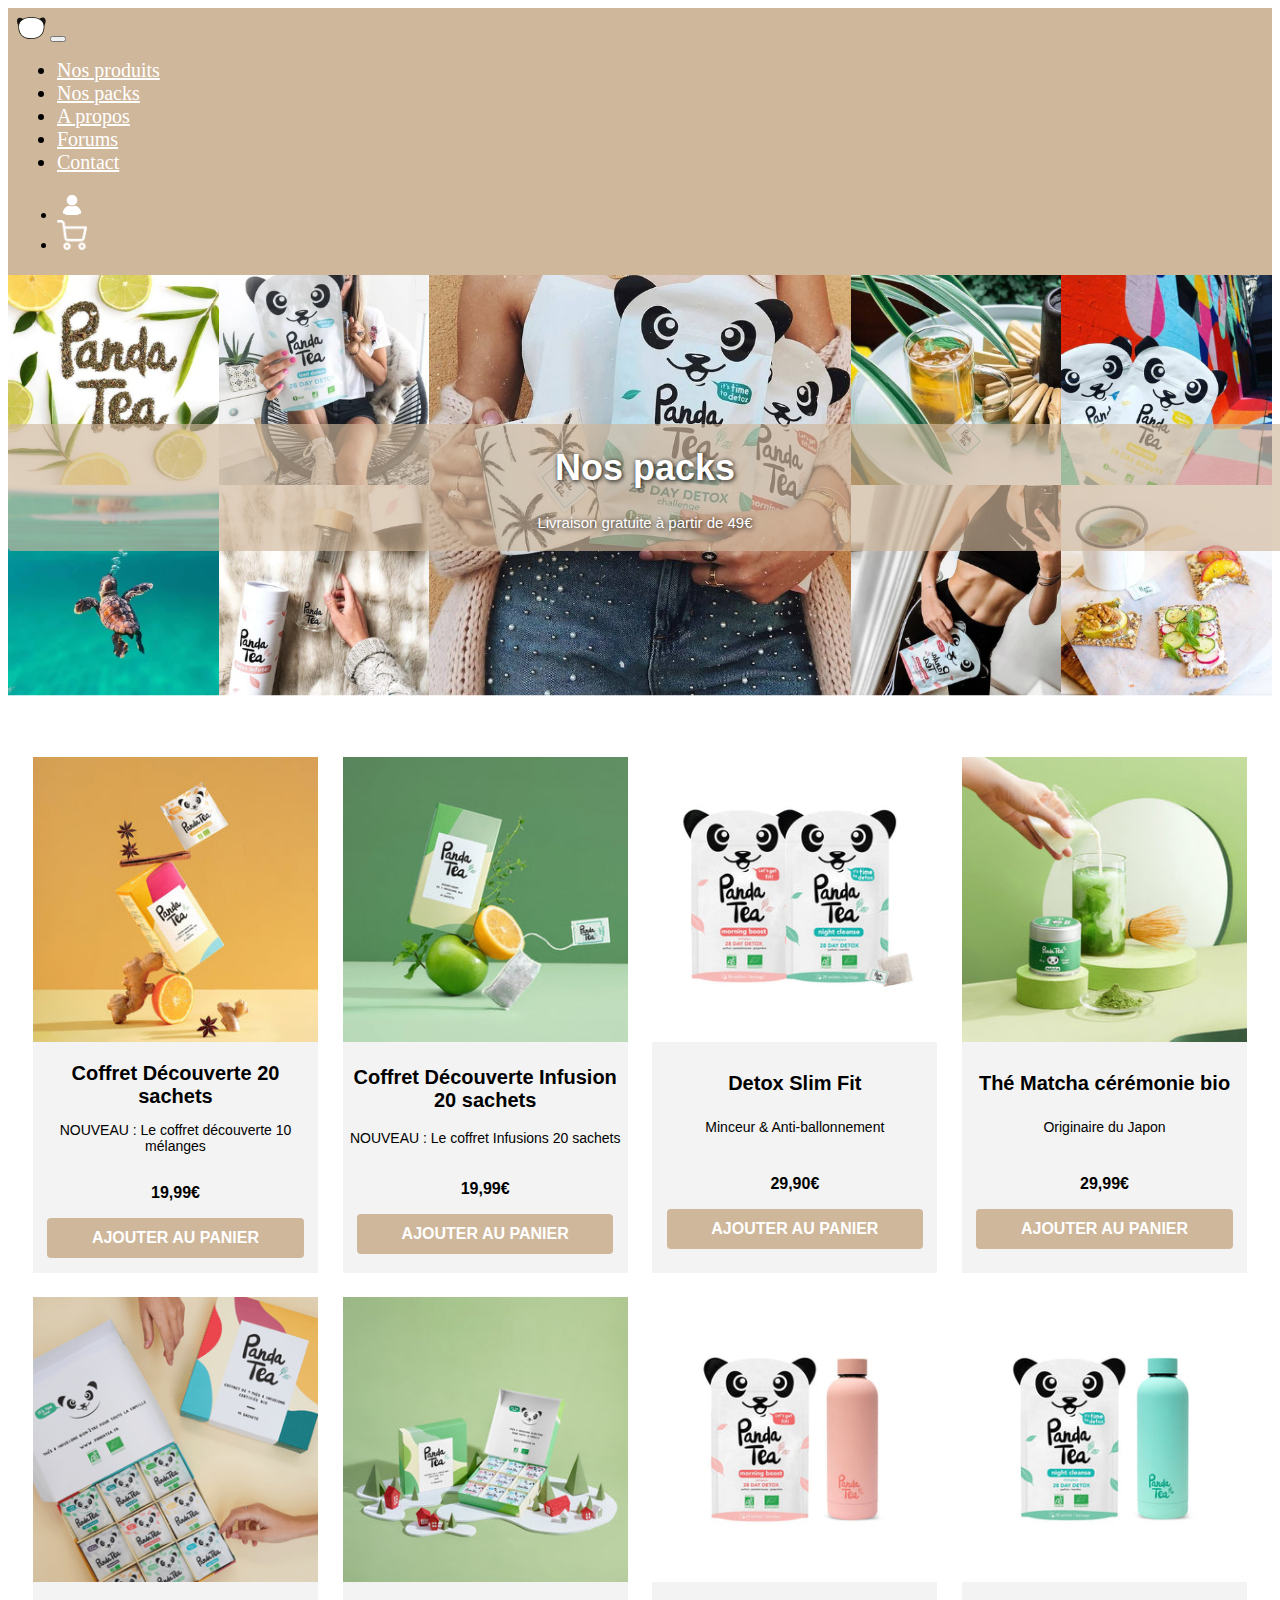
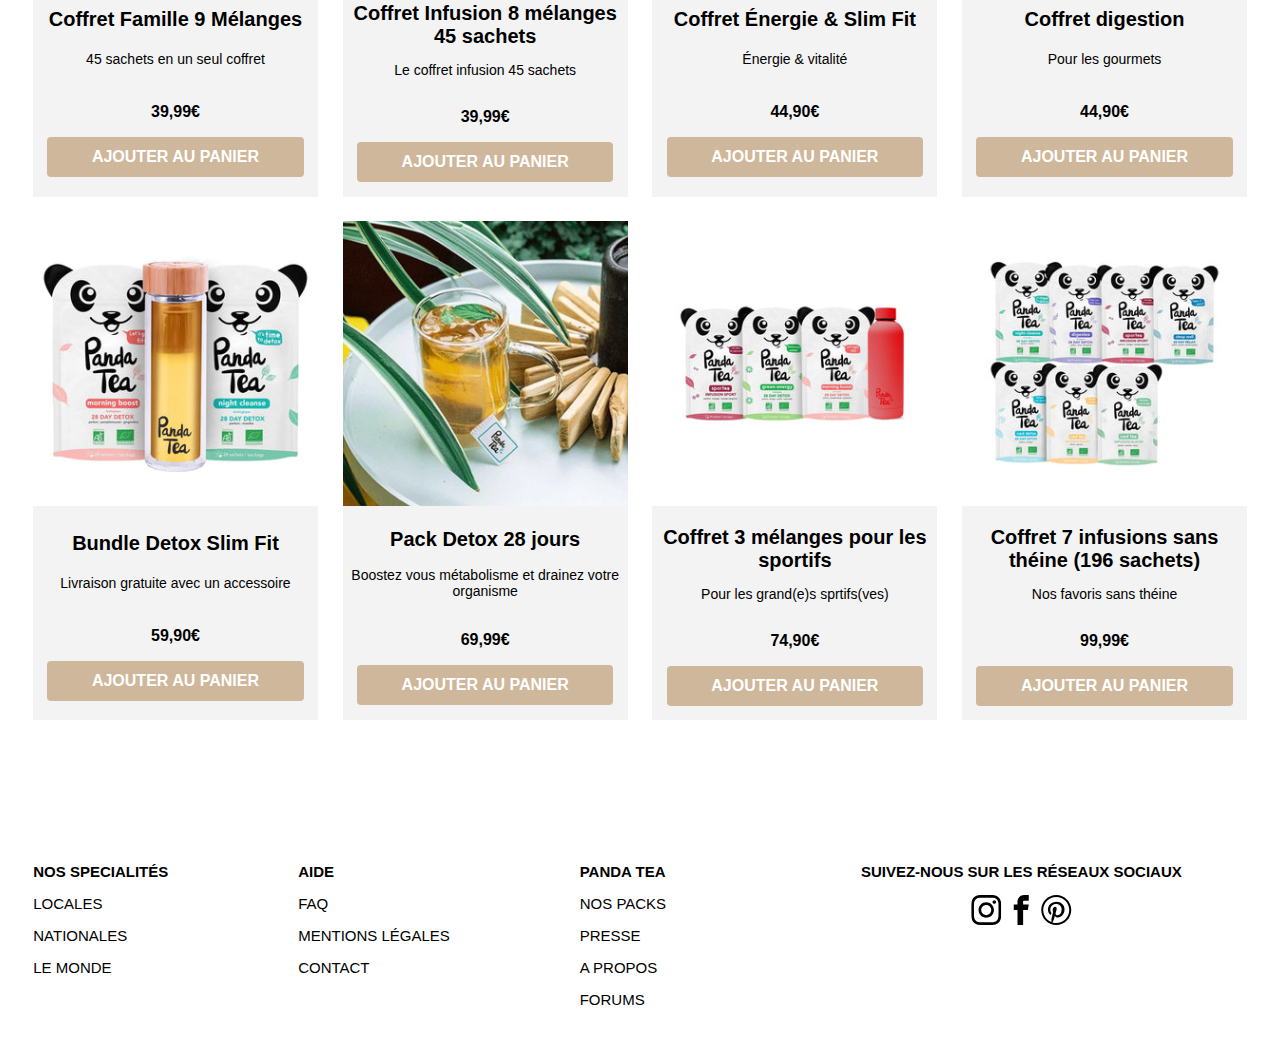
<file: nos_packs.html>
<!DOCTYPE html>
<html lang="fr">

<head>
    <meta charset="UTF-8">
    <title>Nos Packs</title>
    <link rel="icon" href="./img/compte-panda-tea.svg">
    <link rel="stylesheet" href="nos_packs.css">
    <link href="https://cdn.jsdelivr.net/npm/bootstrap@5.2.0-beta1/dist/css/bootstrap.min.css" rel="stylesheet"
        integrity="sha384-0evHe/X+R7YkIZDRvuzKMRqM+OrBnVFBL6DOitfPri4tjfHxaWutUpFmBp4vmVor" crossorigin="anonymous">
</head>

<body>
    <header>

        <!------------------------------------------------BOOTSTRAP------------------------------------------------------>

        <nav class="navbar fixed-top navbar-expand-lg" id="nav-bar">
            <div class="container-fluid">
              <a class="navbar-brand" href="./index.html"><img
                  src="./img/compte-panda-tea.svg" alt="logo site"></a>
              <button class="navbar-toggler" type="button" data-bs-toggle="collapse" data-bs-target="#navbarSupportedContent"
                aria-controls="navbarSupportedContent" aria-expanded="false" aria-label="Toggle navigation">
                <span class="navbar-toggler-icon"></span>
              </button>
              <div class="collapse navbar-collapse" id="navbarSupportedContent">
                <ul class="navbar-nav me-auto mb-2 mb-lg-0">
                  <li class="nav-item">
                    <a class="nav-link" href="./nos_produits.html" id="menu-produits">Nos produits</a>
                  </li>
                  <li class="nav-item">
                    <a class="nav-link" href="./nos_packs.html" id="menu-packs">Nos packs</a>
                  </li>
                  <li class="nav-item">
                    <a class="nav-link" href="./a_propos.html" id="menu-propos">A propos</a>
                  </li>
                  <li class="nav-item">
                    <a class="nav-link" href="./forums.html" id="menu-forums">Forums</a>
                  </li>
                  <li class="nav-item">
                    <a class="nav-link" href="./contact.html" id="menu-contact">Contact</a>
                  </li>
                </ul>
                <ul class="navbar-nav text-center">
                  <li id="nav-ico">
                    <a class="nav-link sup-padding" href="./espace_client.html"><img class="img-compte"
                        src="./img/compte.png" alt="espace client"></a>
                  </li>
                  <li id="nav-ico">
                    <a class="nav-link sup-padding" href="#"><img class="img-panier"
                        src="./img/panier.png" alt="panier"></a>
                  </li>
                </ul>
              </div>
            </div>
          </nav>
    </header>

    <main>

        <!----------------------------------------------------GRID------------------------------------------------------->
    
        <section class="banniere">
          <article class="image">
            <img class="img-banniere" src="./img/banniere_contact.PNG" alt="bannière">
          </article>
          <article class="text">
            <h1 class="T0">Nos packs</h1>
            <p class="T4">Livraison gratuite à partir de 49€</p>
          </article>
        </section>
    
        <!----------------------------------------------------GRID------------------------------------------------------->
    
        <section class="packs">
          <article class="decouverte">
            <img class="img-100" src="./img/packs/CoffretDécouverte20Sachets.jpg" alt="decouverte">
            <p class="T1">Coffret Découverte 20 sachets</p>
            <p class="T3">NOUVEAU : Le coffret découverte 10 mélanges</p>
            <div>
              <p class="T2">19,99€</p>
              <input class="bouton" type="button" value="AJOUTER AU PANIER">
            </div>
          </article>
          <article class="decouverte-infusion">
            <img class="img-100" src="./img/packs/CoffretDécouverteInfusion20Sachets.jpg"
              alt="decouverte infusion">
            <p class="T1">Coffret Découverte Infusion 20 sachets</p>
            <p class="T3">NOUVEAU : Le coffret Infusions 20 sachets</p>
            <div>
              <p class="T2">19,99€</p>
              <input class="bouton" type="button" value="AJOUTER AU PANIER">
            </div>
          </article>
          <article class="detox-slim">
            <img class="img-100" src="./img/packs/detoxcure_300x.jpg" alt="detox slim fit">
            <p class="T1">Detox Slim Fit</p>
            <p class="T3">Minceur & Anti-ballonnement</p>
            <div>
              <p class="T2">29,90€</p>
              <input class="bouton" type="button" value="AJOUTER AU PANIER">
            </div>
          </article>
          <article class="the-matcha">
            <img class="img-100" src="./img/packs/ThéMatcha.jpg" alt="the matcha">
            <p class="T1">Thé Matcha cérémonie bio</p>
            <p class="T3">Originaire du Japon</p>
            <div>
              <p class="T2">29,99€</p>
              <input class="bouton" type="button" value="AJOUTER AU PANIER">
            </div>
          </article>
          <article class="famille">
            <img class="img-100" src="./img/packs/CoffretFamille.png" alt="coffret famille">
            <p class="T1">Coffret Famille 9 Mélanges</p>
            <p class="T3">45 sachets en un seul coffret</p>
            <div>
              <p class="T2">39,99€</p>
              <input class="bouton" type="button" value="AJOUTER AU PANIER">
            </div>
          </article>
          <article class="coffret-infusion">
            <img class="img-100" src="./img/packs/CoffretInfusion8Mélanges45Sachets.jpg"
              alt="coffret infusion">
            <p class="T1">Coffret Infusion 8 mélanges 45 sachets</p>
            <p class="T3">Le coffret infusion 45 sachets</p>
            <div>
              <p class="T2">39,99€</p>
              <input class="bouton" type="button" value="AJOUTER AU PANIER">
            </div>
          </article>
          <article class="energie">
            <img class="img-100" src="./img/packs/Coffret-morningboost_300x.jpg"
              alt="coffret energie">
            <p class="T1">Coffret Énergie & Slim Fit</p>
            <p class="T3">Énergie & vitalité</p>
            <div>
              <p class="T2">44,90€</p>
              <input class="bouton" type="button" value="AJOUTER AU PANIER">
            </div>
          </article>
          <article class="digestion">
            <img class="img-100" src="./img/packs/Coffret-night_300x.jpg" alt="coffret digestion">
            <p class="T1">Coffret digestion</p>
            <p class="T3">Pour les gourmets</p>
            <div>
              <p class="T2">44,90€</p>
              <input class="bouton" type="button" value="AJOUTER AU PANIER">
            </div>
          </article>
          <article class="bundle">
            <img class="img-100" src="./img/packs/BundleDetoxSlimFit_300x.jpg" alt="bundle">
            <p class="T1">Bundle Detox Slim Fit</p>
            <p class="T3">Livraison gratuite avec un accessoire</p>
            <div>
              <p class="T2">59,90€</p>
              <input class="bouton" type="button" value="AJOUTER AU PANIER">
            </div>
          </article>
          <article class="pack-detox">
            <img class="img-100" src="./img/packs/PackDetox28Jours.png" alt="pack-detox">
            <p class="T1">Pack Detox 28 jours</p>
            <p class="T3">Boostez vous métabolisme et drainez votre organisme</p>
            <div>
              <p class="T2">69,99€</p>
              <input class="bouton" type="button" value="AJOUTER AU PANIER">
            </div>
          </article>
          <article class="melanges-sportif">
            <img class="img-100" src="./img/packs/Coffret-sportif-grand_300x.jpg"
              alt="melanges sportif">
            <p class="T1">Coffret 3 mélanges pour les sportifs</p>
            <p class="T3">Pour les grand(e)s sprtifs(ves)</p>
            <div>
              <p class="T2">74,90€</p>
              <input class="bouton" type="button" value="AJOUTER AU PANIER">
            </div>
          </article>
          <article class="infusion-sans-theine">
            <img class="img-100" src="./img/packs/Coffret-infusion-grand_jpg_300x.jpg"
              alt="infusions sans theine">
            <p class="T1">Coffret 7 infusions sans théine (196 sachets)</p>
            <p class="T3">Nos favoris sans théine</p>
            <div>
              <p class="T2">99,99€</p>
              <input class="bouton" type="button" value="AJOUTER AU PANIER">
            </div>
          </article>
        </section>
      </main>

    <!--------------------------------------------------------------------------------------------------------------->

    <footer class="footer-grid">
        <article class="specialites">
            <p class="F1">NOS SPECIALITÉS</p>
            <p class="F2">LOCALES</p>
            <p class="F2">NATIONALES</p>
            <p class="F2">LE MONDE</p>
        </article>
        <article class="aide">
            <p class="F1">AIDE</p>
            <p class="F2">FAQ</p>
            <p class="F2">MENTIONS LÉGALES</p>
            <a class="F2" href="./contact.html">
                <p>CONTACT</p>
            </a>
        </article>
        <article class="panda-tea">
            <p class="F1">PANDA TEA</p>
            <a class="F2" href="./nos_packs.html">
                <p>NOS PACKS</p>
            </a>
            <p class="F2">PRESSE</p>
            <a class="F2" href="./a_propos.html">
                <p>A PROPOS</p>
            </a>
            <a class="F2" href="./forums.html">
                <p>FORUMS</p>
            </a>
        </article>
        <article class="reseaux">
            <p class="F1">SUIVEZ-NOUS SUR LES RÉSEAUX SOCIAUX</p>
            <img src="./img/icon-instagram.svg" alt="instagram">
            <img src="./img/icon-facebook.svg" alt="facebook">
            <img src="./img/icon-pinterest.svg" alt="pinterest">
        </article>
    </footer>

    <script src="https://cdn.jsdelivr.net/npm/bootstrap@5.2.0-beta1/dist/js/bootstrap.bundle.min.js"
        integrity="sha384-pprn3073KE6tl6bjs2QrFaJGz5/SUsLqktiwsUTF55Jfv3qYSDhgCecCxMW52nD2"
        crossorigin="anonymous"></script>

</body>

</html>
</file>
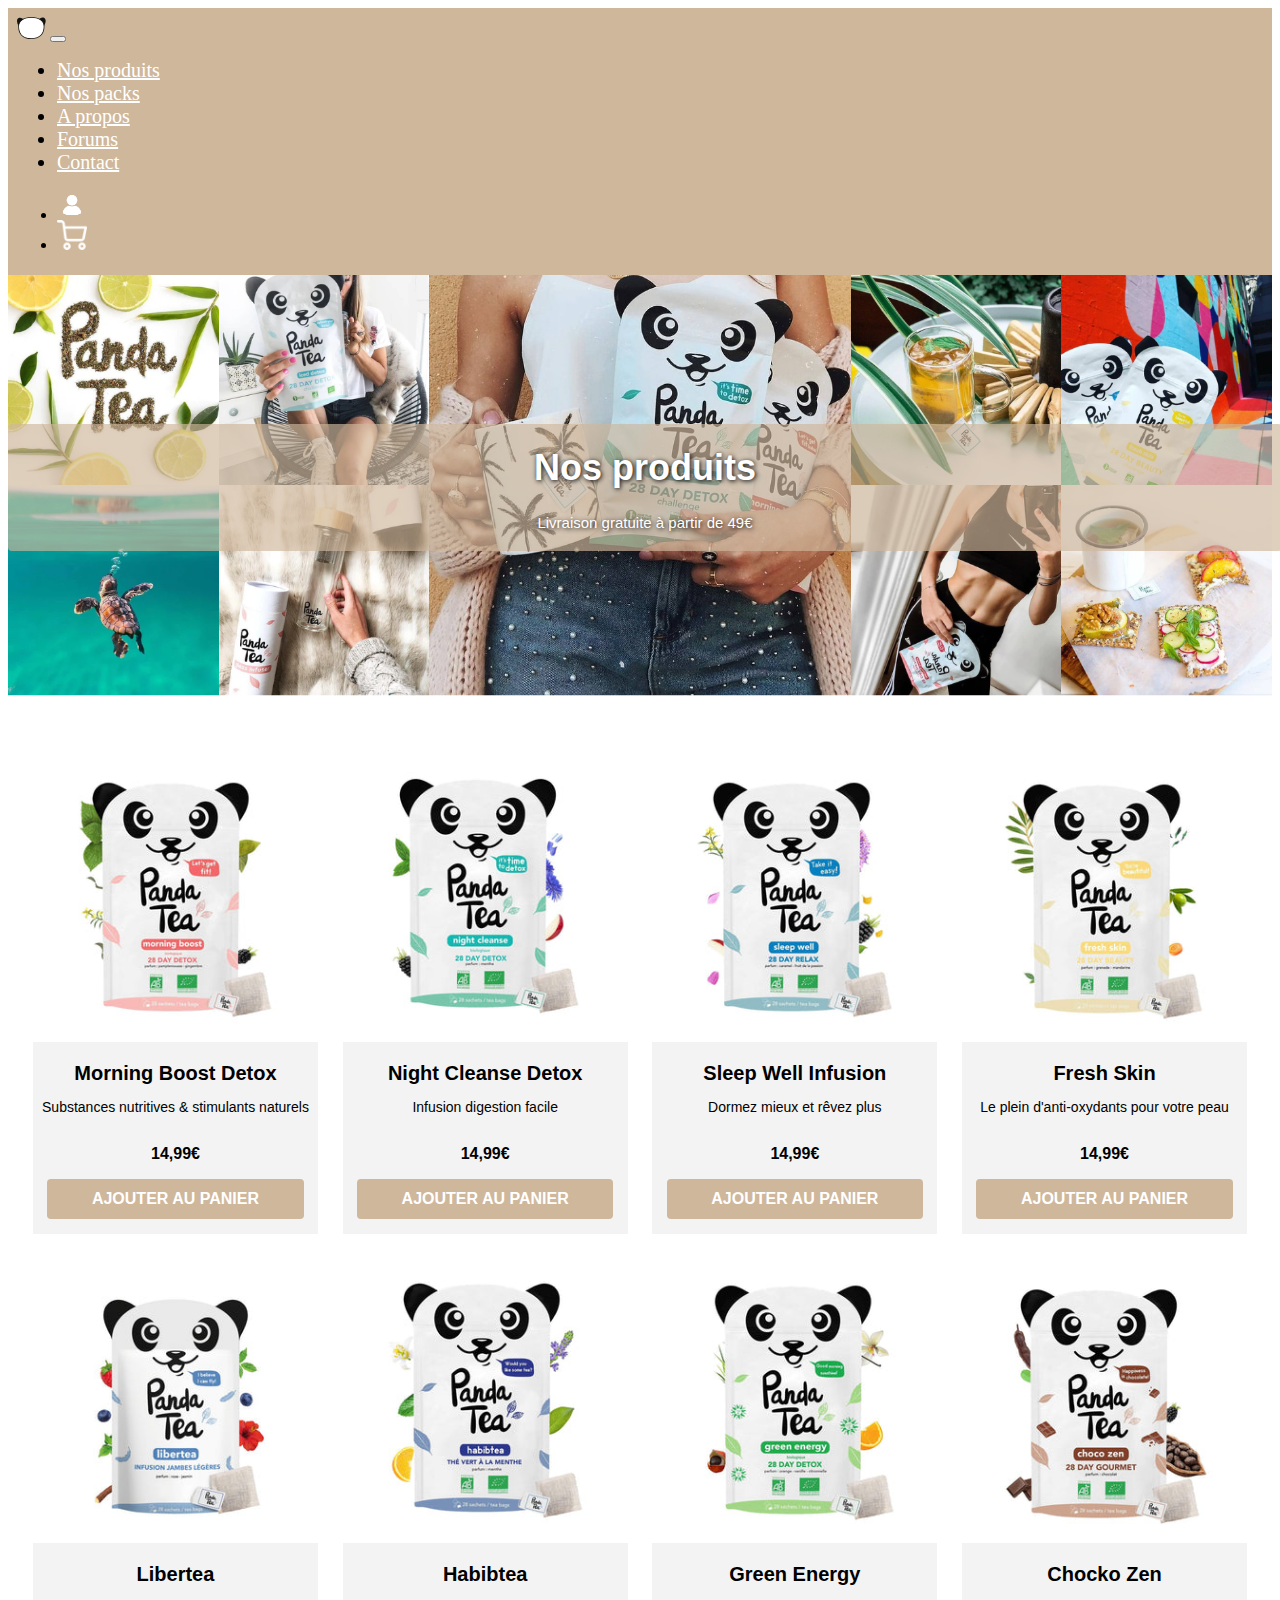
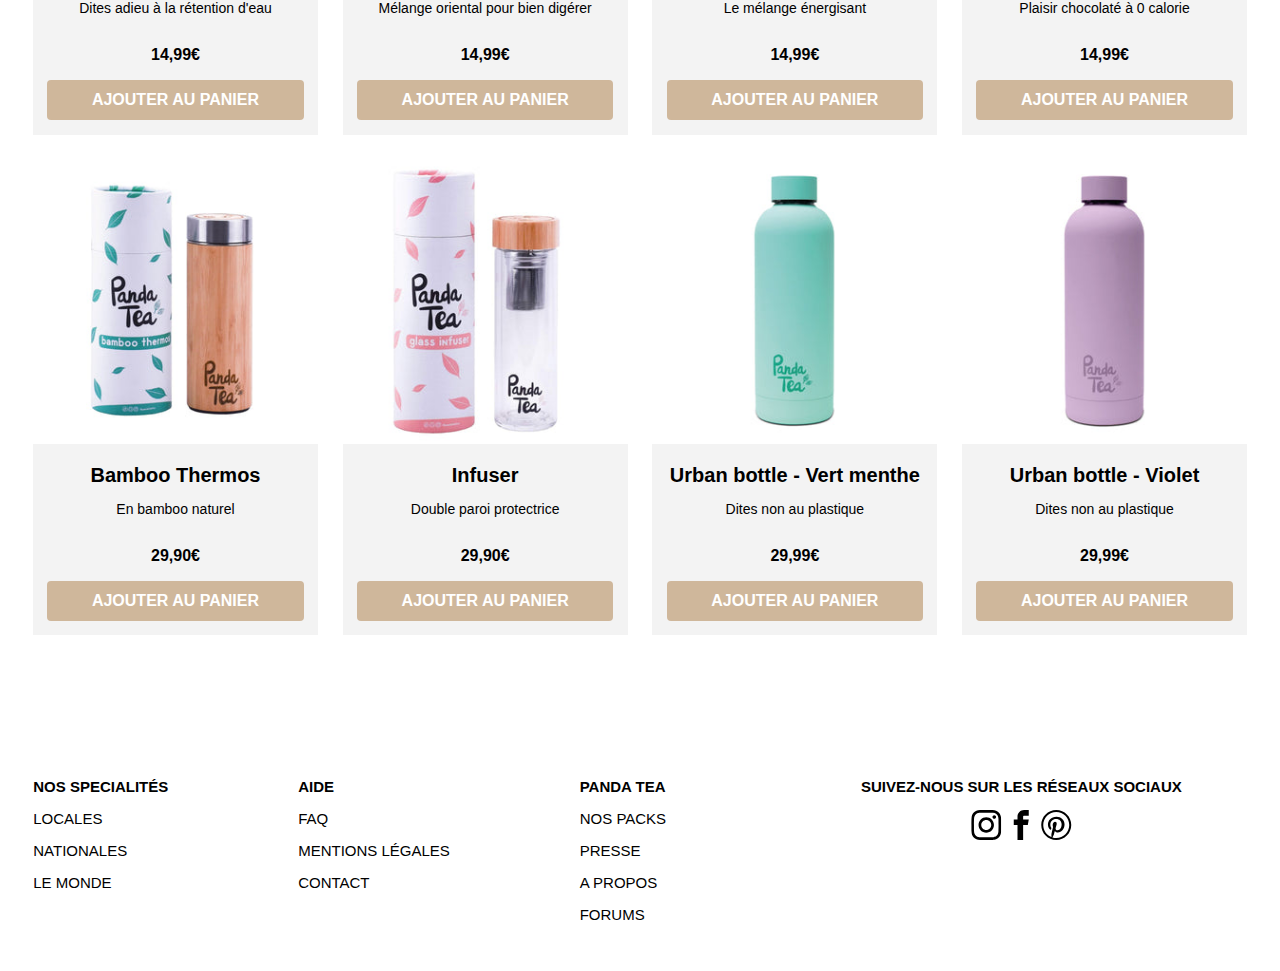
<file: nos_produits.html>
<!DOCTYPE html>
<html lang="fr">

<head>
    <meta charset="UTF-8">
    <title>Nos Produits</title>
    <link rel="icon" href="./img/compte-panda-tea.svg">
    <link rel="stylesheet" href="nos_produits.css">
    <link href="https://cdn.jsdelivr.net/npm/bootstrap@5.2.0-beta1/dist/css/bootstrap.min.css" rel="stylesheet"
        integrity="sha384-0evHe/X+R7YkIZDRvuzKMRqM+OrBnVFBL6DOitfPri4tjfHxaWutUpFmBp4vmVor" crossorigin="anonymous">
</head>

<body>
    <header>

        <!------------------------------------------------BOOTSTRAP------------------------------------------------------>

        <nav class="navbar fixed-top navbar-expand-lg" id="nav-bar">
            <div class="container-fluid">
              <a class="navbar-brand" href="./index.html"><img
                  src="./img/compte-panda-tea.svg" alt="logo site"></a>
              <button class="navbar-toggler" type="button" data-bs-toggle="collapse" data-bs-target="#navbarSupportedContent"
                aria-controls="navbarSupportedContent" aria-expanded="false" aria-label="Toggle navigation">
                <span class="navbar-toggler-icon"></span>
              </button>
              <div class="collapse navbar-collapse" id="navbarSupportedContent">
                <ul class="navbar-nav me-auto mb-2 mb-lg-0">
                  <li class="nav-item">
                    <a class="nav-link" href="./nos_produits.html" id="menu-produits">Nos produits</a>
                  </li>
                  <li class="nav-item">
                    <a class="nav-link" href="./nos_packs.html" id="menu-packs">Nos packs</a>
                  </li>
                  <li class="nav-item">
                    <a class="nav-link" href="./a_propos.html" id="menu-propos">A propos</a>
                  </li>
                  <li class="nav-item">
                    <a class="nav-link" href="./forums.html" id="menu-forums">Forums</a>
                  </li>
                  <li class="nav-item">
                    <a class="nav-link" href="./contact.html" id="menu-contact">Contact</a>
                  </li>
                </ul>
                <ul class="navbar-nav text-center">
                  <li id="nav-ico">
                    <a class="nav-link sup-padding" href="./espace_client.html"><img class="img-compte"
                        src="./img/compte.png" alt="espace client"></a>
                  </li>
                  <li id="nav-ico">
                    <a class="nav-link sup-padding" href="#"><img class="img-panier"
                        src="./img/panier.png" alt="panier"></a>
                  </li>
                </ul>
              </div>
            </div>
          </nav>
    </header>

    <main>

        <!----------------------------------------------------GRID------------------------------------------------------->
    
        <section class="banniere">
          <article class="image">
            <img class="img-banniere" src="./img/banniere_contact.PNG" alt="bannière">
          </article>
          <article class="text">
            <h1 class="T0">Nos produits</h1>
            <p class="T4">Livraison gratuite à partir de 49€</p>
          </article>
        </section>
    
        <!----------------------------------------------------GRID------------------------------------------------------->
    
        <section class="produits">
          <article class="morning">
            <img class="img-100" src="./img/produits/MorningBoost_withlightercomposition_300x.jpg" alt="morning boost">
            <p class="T1">Morning Boost Detox</p>
            <p class="T3">Substances nutritives & stimulants naturels</p>
            <div>
              <p class="T2">14,99€</p>
              <input class="bouton" type="button" value="AJOUTER AU PANIER">
            </div>
          </article>
          <article class="night">
            <img class="img-100" src="./img/produits/NightCleanse_withlightercomposition_300x.jpg" alt="night cleanse">
            <p class="T1">Night Cleanse Detox</p>
            <p class="T3">Infusion digestion facile</p>
            <div>
              <p class="T2">14,99€</p>
              <input class="bouton" type="button" value="AJOUTER AU PANIER">
            </div>
          </article>
          <article class="sleep">
            <img class="img-100" src="./img/produits/Sleepwell_withlightercomposition_1_300x.jpg" alt="sleep well">
            <p class="T1">Sleep Well Infusion</p>
            <p class="T3">Dormez mieux et rêvez plus</p>
            <div>
              <p class="T2">14,99€</p>
              <input class="bouton" type="button" value="AJOUTER AU PANIER">
            </div>
          </article>
          <article class="fresh">
            <img class="img-100" src="./img/produits/FreshSkin_withlightercomposition_300x.jpg" alt="fresh skin">
            <p class="T1">Fresh Skin</p>
            <p class="T3">Le plein d'anti-oxydants pour votre peau</p>
            <div>
              <p class="T2">14,99€</p>
              <input class="bouton" type="button" value="AJOUTER AU PANIER">
            </div>
          </article>
          <article class="libertea">
            <img class="img-100" src="./img/produits/libertea_300x.jpg" alt="libertea">
            <p class="T1">Libertea</p>
            <p class="T3">Dites adieu à la rétention d'eau</p>
            <div>
              <p class="T2">14,99€</p>
              <input class="bouton" type="button" value="AJOUTER AU PANIER">
            </div>
          </article>
          <article class="habibtea">
            <img class="img-100" src="./img/produits/Habitea_withlightercomposition_300x.jpg" alt="habibtea">
            <p class="T1">Habibtea</p>
            <p class="T3">Mélange oriental pour bien digérer</p>
            <div>
              <p class="T2">14,99€</p>
              <input class="bouton" type="button" value="AJOUTER AU PANIER">
            </div>
          </article>
          <article class="green">
            <img class="img-100" src="./img/produits/GreenEnergy_withlightercomposition_300x.jpg" alt="green energy">
            <p class="T1">Green Energy</p>
            <p class="T3">Le mélange énergisant</p>
            <div>
              <p class="T2">14,99€</p>
              <input class="bouton" type="button" value="AJOUTER AU PANIER">
            </div>
          </article>
          <article class="choco">
            <img class="img-100" src="./img/produits/Chocozen_withlightercomposition_300x.jpg" alt="choco zen">
            <p class="T1">Chocko Zen</p>
            <p class="T3">Plaisir chocolaté à 0 calorie</p>
            <div>
              <p class="T2">14,99€</p>
              <input class="bouton" type="button" value="AJOUTER AU PANIER">
            </div>
          </article>
          <article class="bamboo">
            <img class="img-100" src="./img/produits/Bamboo-thermos_300x.jpg" alt="bamboo thermos">
            <p class="T1">Bamboo Thermos</p>
            <p class="T3">En bamboo naturel</p>
            <div>
              <p class="T2">29,90€</p>
              <input class="bouton" type="button" value="AJOUTER AU PANIER">
            </div>
          </article>
          <article class="infuser">
            <img class="img-100" src="./img/produits/glassinfuser_300x.jpg" alt="infuser">
            <p class="T1">Infuser</p>
            <p class="T3">Double paroi protectrice</p>
            <div>
              <p class="T2">29,90€</p>
              <input class="bouton" type="button" value="AJOUTER AU PANIER">
            </div>
          </article>
          <article class="bottle-verte">
            <img class="img-100" src="./img/produits/urbanbottle-mint_300x.jpg" alt="bottle verte">
            <p class="T1">Urban bottle - Vert menthe</p>
            <p class="T3">Dites non au plastique</p>
            <div>
              <p class="T2">29,99€</p>
              <input class="bouton" type="button" value="AJOUTER AU PANIER">
            </div>
          </article>
          <article class="bottle-violet">
            <img class="img-100" src="./img/produits/urbanbottle-purple_300x.jpg" alt="bottle violet">
            <p class="T1">Urban bottle - Violet</p>
            <p class="T3">Dites non au plastique</p>
            <div>
              <p class="T2">29,99€</p>
              <input class="bouton" type="button" value="AJOUTER AU PANIER">
            </div>
          </article>
        </section>
      </main>
    

    <!--------------------------------------------------------------------------------------------------------------->

    <footer class="footer-grid">
        <article class="specialites">
            <p class="F1">NOS SPECIALITÉS</p>
            <p class="F2">LOCALES</p>
            <p class="F2">NATIONALES</p>
            <p class="F2">LE MONDE</p>
        </article>
        <article class="aide">
            <p class="F1">AIDE</p>
            <p class="F2">FAQ</p>
            <p class="F2">MENTIONS LÉGALES</p>
            <a class="F2" href="./contact.html">
                <p>CONTACT</p>
            </a>
        </article>
        <article class="panda-tea">
            <p class="F1">PANDA TEA</p>
            <a class="F2" href="./nos_packs.html">
                <p>NOS PACKS</p>
            </a>
            <p class="F2">PRESSE</p>
            <a class="F2" href="./a_propos.html">
                <p>A PROPOS</p>
            </a>
            <a class="F2" href="./forums.html">
                <p>FORUMS</p>
            </a>
        </article>
        <article class="reseaux">
            <p class="F1">SUIVEZ-NOUS SUR LES RÉSEAUX SOCIAUX</p>
            <img src="./img/icon-instagram.svg" alt="instagram">
            <img src="./img/icon-facebook.svg" alt="facebook">
            <img src="./img/icon-pinterest.svg" alt="pinterest">
        </article>
    </footer>

    <script src="https://cdn.jsdelivr.net/npm/bootstrap@5.2.0-beta1/dist/js/bootstrap.bundle.min.js"
        integrity="sha384-pprn3073KE6tl6bjs2QrFaJGz5/SUsLqktiwsUTF55Jfv3qYSDhgCecCxMW52nD2"
        crossorigin="anonymous"></script>
</body>

</html>
</file>
<file: accueil.css>
.T1 {
    font-family: bold "Intel", sans-serif;
    font-size: 20px;
    text-align: center;
}

.T2 {
    font-family: "Intel", sans-serif;
    font-size: 17px;
    text-align: center;
}

.T3 {
    font-family: bold "Intel", sans-serif;
    font-size: 14px;
    text-align: center;
    font-weight: bold;
    margin-bottom: 0%;
}

.T4 {
    font-family: bold "Intel", sans-serif;
    font-size: 12px;
    text-align: center;
    margin-bottom: 0%;
}

.T5 {
    font-family: bold "Intel", sans-serif;
    font-size: 17px;
}

.T6 {
    font-family: "Intel", sans-serif;
    font-size: 17px;
}

.F1 {
    font-family: "Intel", sans-serif;
    font-size: 15px;
    font-weight: bold;
}

.F2 {
    font-family: "Intel", sans-serif;
    font-size: 15px;
    color: black;
    text-decoration: none;
}

/*------------------------------------------------*/

#nav-bar {
    background-color: #CFB79B;
    padding: 1vh;
}

.nav-item{
    font-size: 20px;
}

#nav-ico{
    width: 30px;
    height: 30px;
}

@media (min-width:425px) {

    #nav-ico a img {
        width: 30px!important;
        height: 30px!important;
    }
}

#menu-produits, #menu-packs, #menu-propos, #menu-forums, #menu-contact {
    color: white;
}

.sup-padding {
    padding: 0;
}

/*------------------------------------------------*/

.img-background {
    width: 100%;
    margin-bottom: 5%;
}

/*------------------------------------------------*/

.nouveautes {
    display: flex;
    flex-direction: column;
    margin: 10%;
}

.detox-slim {
    background-image: url("./img/accueil/detox-slim-fit.jpg");
    background-size: cover;
    background-position: center;
    width: 100%;
    margin: 0% 2% 2% 2%;
}

.selection {
    background-image: url("./img/accueil/instagram-feed4_360x.jpg");
    background-size: cover;
    background-position: center;
    width: 100%;
    margin: 2%;
}

.enfant {
    background-image: url("./img/accueil/infusions_animaux_540x.jpg");
    background-size: cover;
    background-position: center;
    width: 100%;
    margin: 2% 2% 0% 2%;
}

.fond-text-flex {
    background-color: rgba(255, 255, 255, 0.575);
    margin: 30% 2% 2% 2%;
    padding: 1%
}

/*------------------------------------------------*/

.titre-align {
    display: flex;
    margin-left: 12%;
}

.video {
    width: 100%;
    height: 60%;
}

.ete {
    display: grid;
    grid-template-columns: 2;
    grid-template-rows: 2;
    margin: 2% 10% 0% 10%;
}

.the-matcha {
    grid-column: 1;
    grid-row: 1;
    background-image: url("./img/accueil/matchalate2.png");
    background-size: cover;
    background-position: center;
    padding: 103% 2% 2% 2%;
    margin: 2%;
}

.fouet-matcha {
    grid-column: 2;
    grid-row: 1;
    background-image: url("./img/accueil/fouet_matcha.jpg");
    background-size: cover;
    background-position: center;
    padding: 100% 2% 2% 2%;
    margin: 2%;
}

.video-matcha {
    grid-column: span 2;
    grid-row: 2;
    margin: 2%;
}

.fond-text-grid {
    background-color: rgba(255, 255, 255, 0.575);
    padding: 1%;
}

/*------------------------------------------------*/

.carousel {
    width: 90%;
    margin: -20% auto 15% auto;
}

.img-caroussel {
    width: 100%;
    margin: auto;
}

.video-caroussel {
    width: 100%;
    height: 50%;
    margin: auto;
}

/*------------------------------------------------*/

.footer-grid {
    display: grid;
    grid-template-columns: 3;
    grid-template-rows: 2;
    padding: 2%;
}

.specialites {
    grid-column: 1;
    grid-row: 1;
}

.aide {
    grid-column: 2;
    grid-row: 1;
}

.panda-tea {
    grid-column: 3;
    grid-row: 1;
}

.reseaux {
    grid-column: span 3;
    grid-row: 2;
    padding-bottom: 5%;
    text-align: center;
}

/*------------------------------------------------*/

@media (min-width: 790px) {

    .nouveautes {
        flex-direction: row;
        margin: 5% 10% 5% 10%;
    }
    
    .detox-slim, .selection, .enfant {
        margin: 1%;
    }

    .fond-blanc {
        margin: auto;
        display: flex;
        flex-direction: column;
        align-self: flex-end;
    }

    .ete {
        grid-template-columns: 35% 35% 30%;
        grid-template-rows: 1;
    }

    .the-matcha {
        padding-top: 100%;
    }

    .video-matcha {
        grid-column: 3;
        grid-row: 1;
    }

    .video {
        height: 100%;
    }

    .carousel {
        width: 60%;
        margin: 5% auto 5% auto;
    }

}    

@media (min-width: 990px) {

    .img-compte {
        width: 15%;
    }
}

@media (min-width: 1200px) {
    
    .footer-grid {
        grid-template-columns: 4;
    }
    
    .reseaux {
        grid-column: 4;
        grid-row: 1;
    }
}

@media (min-width: 1500px) {

    .nouveautes {
        margin: 10vh 15% 10vh 15%;
    }

    .ete {
        margin: 2% 15% 0% 15%;
    }

    .titre-align {
        margin-left: 18%;
    }

    .footer-grid {
        margin: 10vh 15% 10vh 15%;
    }
}
</file>
<file: a_propos.css>
.T1 {
    margin: 10vh 5vh 5vh 5vh;
    font-family: bold "Intel", sans-serif;
    font-size: 20px;
}

.T2 {
    margin: 5vh;
    font-family: "Intel", sans-serif;
    font-size: 17px;
    text-align: justify;
}

.T3 {
    font-family: bold "Intel", sans-serif;
    font-size: 20px;
    text-align: center;
    margin-top: 15%;
}

.T4 {
    font-family: "Intel", sans-serif;
    font-size: 12px;
    text-align: center;
}

.F1 {
    font-family: "Intel", sans-serif;
    font-size: 15px;
    font-weight: bold;
}

.F2 {
    font-family: "Intel", sans-serif;
    font-size: 15px;
    color: black;
    text-decoration: none;
}

/*------------------------------------------------*/

#nav-bar {
    background-color: #CFB79B;
    padding: 1vh;
}

.nav-item{
    font-size: 20px;
}

#nav-ico{
    width: 30px;
    height: 30px;
}

@media (min-width:425px) {

    #nav-ico a img {
        width: 30px!important;
        height: 30px!important;
    }
}

#menu-produits, #menu-packs, #menu-propos, #menu-forums, #menu-contact {
    color: white;
}

.sup-padding {
    padding: 0;
}

/*------------------------------------------------*/

.panda-tea {
    display: grid;
    grid-template-columns: 2;
    grid-template-rows: 3;
}

.the {
    grid-column: 1;
    grid-row: 1;
    margin: 5%;
    text-align: center;
}

.prix {
    grid-column: 2;
    grid-row: 1;
    margin: 5%;
    text-align: center;
}

.communaute {
    grid-column: 1;
    grid-row: 2;
    margin: 5%;
    text-align: center;
}

.livraison {
    grid-column: 2;
    grid-row: 2;
    margin: 5%;
    text-align: center;
}

.equipe {
    grid-column: 1;
    grid-row: 3;
    margin: 5%;
    text-align: center;
}

.partenaire {
    grid-column: 2;
    grid-row: 3;
    margin: 5%;
    text-align: center;
}

.img-grid {
    width: 80px;
    margin-bottom: 10%;
}

.img-a-propos {
    width: 100%;
    margin-bottom: 5vh;
}

/*------------------------------------------------*/

.footer-grid {
    display: grid;
    grid-template-columns: 3;
    grid-template-rows: 2;
    padding: 2%;
}

.specialites {
    grid-column: 1;
    grid-row: 1;
}

.aide {
    grid-column: 2;
    grid-row: 1;
}

.panda-tea {
    grid-column: 3;
    grid-row: 1;
}

.reseaux {
    grid-column: span 3;
    grid-row: 2;
    padding-bottom: 5%;
    text-align: center;
}

/*------------------------------------------------*/

@media (min-width: 790px) {

    .T1 {
        margin: 15vh 5vh 0vh 10vh;
        font-size: 30px;
    }

    .T2 {
        margin: 10vh;
        font-size: 20px;
    }

    .T3 {
        font-size: 20px;
        margin-top: 15vh;
        margin-bottom: 0%;
    }

    .T4 {
        font-size: 17px;
    }

    .panda-tea {
        margin: 0vh 15% 5vh 15%;
    }

    .img-grid {
        width: 80px;
        margin-bottom: 10%;
    }

}

@media (min-width: 1200px) {

    .footer-grid {
        grid-template-columns: 4;
    }

    .reseaux {
        grid-column: 4;
        grid-row: 1;
    }

    .T1 {
        margin: 15vh 20vh 0vh 20vh;
        font-size: 30px;
    }

    .T2 {
        margin: 10vh 20vh 10vh 20vh;
        font-size: 20px;
    }
}

@media (min-width: 1500px) {

    .footer-grid {
        margin: 10vh 15% 10vh 15%;
    }

    .T1 {
        margin: 15vh 30vh 0vh 30vh;
        font-size: 30px;
    }

    .T2 {
        margin: 10vh 30vh 10vh 30vh;
        font-size: 20px;
    }
}
</file>
<file: contact.css>
.T1 {
    margin: 10vh 5vh 5vh 5vh;
    font-family: bold "Intel", sans-serif;
    font-size: 20px;
    text-align: center;
}

.T2 {
    margin: 5vh;
    font-family: "Intel", sans-serif;
    font-size: 17px;
    text-align: center;
}

.F1 {
    font-family: "Intel", sans-serif;
    font-size: 15px;
    font-weight: bold;
}

.F2 {
    font-family: "Intel", sans-serif;
    font-size: 15px;
    color: black;
    text-decoration: none;
}

/*------------------------------------------------*/

#nav-bar {
    background-color: #CFB79B;
    padding: 1vh;
}

.nav-item{
    font-size: 20px;
}

#nav-ico{
    width: 30px;
    height: 30px;
}

@media (min-width:425px) {

    #nav-ico a img {
        width: 30px!important;
        height: 30px!important;
    }
}

#menu-produits, #menu-packs, #menu-propos, #menu-forums, #menu-contact {
    color: white;
}

.sup-padding {
    padding: 0;
}

/*------------------------------------------------*/

.contact {
    margin: 0% 10% 5vh 10%;
}

.form-control {
    border: 2px solid #CFB79B;
}

#bouton {
    background-color: #CFB79B;
    font-family: "Intel", sans-serif;
    font-size: 16px;
    font-weight: bold;
    color: white;
    border: 0px;
    border-radius: 4px;
    width: 80%;
    height: 40px;
}

.img-contact {
    width: 100%;
    margin-bottom: 1vh;
}

/*------------------------------------------------*/

.footer-grid {
    display: grid;
    grid-template-columns: 3;
    grid-template-rows: 2;
    padding: 2%;
}

.specialites {
    grid-column: 1;
    grid-row: 1;
}

.aide {
    grid-column: 2;
    grid-row: 1;
}

.panda-tea {
    grid-column: 3;
    grid-row: 1;
}

.reseaux {
    grid-column: span 3;
    grid-row: 2;
    padding-bottom: 5%;
    text-align: center;
}

/*------------------------------------------------*/

@media (min-width: 790px) {

    .T1 {
        margin: 15vh 5vh 0vh 10vh;
        font-size: 30px;
    }

    .T2 {
        margin: 10vh;
        font-size: 20px;
    }

}

@media (min-width: 1200px) {

    .contact {
        margin: 0% 20% 5vh 20%;
    }

    .footer-grid {
        grid-template-columns: 4;
    }

    .reseaux {
        grid-column: 4;
        grid-row: 1;
    }

    .T1 {
        margin: 15vh 20vh 0vh 20vh;
        font-size: 30px;
    }

    .T2 {
        margin: 10vh 20vh 10vh 20vh;
        font-size: 20px;
    }
}

@media (min-width: 1500px) {

    .contact {
        margin: 0% 30% 5vh 30%;
    }

    .footer-grid {
        margin: 0vh 15% 10vh 15%;
    }

    .T1 {
        margin: 15vh 30vh 0vh 30vh;
        font-size: 30px;
    }

    .T2 {
        margin: 10vh 30vh 10vh 30vh;
        font-size: 20px;
    }
}
</file>
<file: espace_client.css>
.T1 {
    font-family: bold "Intel", sans-serif;
    font-size: 20px;
}

.T2 {
    font-family: "Intel", sans-serif;
    font-size: 12px;
    text-decoration: underline;
}

.T3 {
    font-family: "Intel", sans-serif;
    font-size: 10px;
}

.F1 {
    font-family: "Intel", sans-serif;
    font-size: 15px;
    font-weight: bold;
}

.F2 {
    font-family: "Intel", sans-serif;
    font-size: 15px;
    color: black;
    text-decoration: none;
}

/*------------------------------------------------*/

#nav-bar {
    background-color: #CFB79B;
    padding: 1vh;
}

.nav-item{
    font-size: 20px;
}

#nav-ico{
    width: 30px;
    height: 30px;
}

@media (min-width:425px) {

    #nav-ico a img {
        width: 30px!important;
        height: 30px!important;
    }
}

#menu-produits, #menu-packs, #menu-propos, #menu-forums, #menu-contact {
    color: white;
}

.sup-padding {
    padding: 0;
}

/*------------------------------------------------*/

.client {
    margin: 10vh 10% 5% 10%;
}

.form-control {
    border: 2px solid #CFB79B;
}

#bouton {
    background-color: #CFB79B;
    font-family: "Intel", sans-serif;
    font-size: 16px;
    font-weight: bold;
    color: white;
    border: 0px;
    border-radius: 4px;
    width: 80%;
    height: 40px;
}

.marge {
    margin-top: 5vh;
}

/*------------------------------------------------*/

.footer-grid {
    display: grid;
    grid-template-columns: 3;
    grid-template-rows: 2;
    padding: 2%;
}

.specialites {
    grid-column: 1;
    grid-row: 1;
}

.aide {
    grid-column: 2;
    grid-row: 1;
}

.panda-tea {
    grid-column: 3;
    grid-row: 1;
}

.reseaux {
    grid-column: span 3;
    grid-row: 2;
    padding-bottom: 5%;
    text-align: center;
}

/*------------------------------------------------*/

@media (min-width: 768px) {
    .marge {
        margin: 0% 0% 0% 15%;
    }
}

@media (min-width: 1200px) {

    .footer-grid {
        grid-template-columns: 4;
    }

    .reseaux {
        grid-column: 4;
        grid-row: 1;
    }

    .client {
        margin-top: 20vh;
    }
}

@media (min-width: 1500px) {

    .footer-grid {
        margin: 10vh 15% 10vh 15%;
    }
}
</file>
<file: forums.css>
.T1 {
    font-family: bold "Intel", sans-serif;
    font-size: 20px;
}

.T2 {
    font-family: "Intel", sans-serif;
    font-size: 12px;
    text-align: justify;
    padding-left: 5vh;
}

.T3 {
    font-family: "Intel", sans-serif;
    font-size: 18px;
    margin: 2vh 2vh 1vh 2vh;
}

.T4 {
    font-family: "Intel", sans-serif;
    font-size: 12px;
    margin: 0vh 2vh 1vh 2vh;
}

.F1 {
    font-family: "Intel", sans-serif;
    font-size: 15px;
    font-weight: bold;
}

.F2 {
    font-family: "Intel", sans-serif;
    font-size: 15px;
    color: black;
    text-decoration: none;
}

/*------------------------------------------------*/

#nav-bar {
    background-color: #CFB79B;
    padding: 1vh;
}

.nav-item{
    font-size: 20px;
}

#nav-ico{
    width: 30px;
    height: 30px;
}

@media (min-width:425px) {

    #nav-ico a img {
        width: 30px!important;
        height: 30px!important;
    }
}

#menu-produits, #menu-packs, #menu-propos, #menu-forums, #menu-contact {
    color: white;
}

.sup-padding {
    padding: 0;
}

/*------------------------------------------------*/

.img-profil {
    width: 50%;
}

.forums {
    display: grid;
    grid-template-columns: 20% 80%;
    grid-template-rows: 6;
    margin: 15vh 5% 3% 5%;
}

.article {
    grid-column: span 2;
    grid-row: 1;
    background-color: #F2E2CE;
    padding: 5%;
}

.profil-sam {
    grid-column: 1;
    grid-row: 2;
    margin: 1vh 10% 1vh 10%;
    text-align: center;
}

.commentaire-sam {
    grid-column: 2;
    grid-row: 2;
    margin: 1vh 0% 1vh 0%;
    background-color: #F3F3F3;
}

.profil-soumaya {
    grid-column: 1;
    grid-row: 3;
    margin: 1vh 10% 1vh 10%;
    text-align: center;
}

.commentaire-soumaya {
    grid-column: 2;
    grid-row: 3;
    margin: 1vh 10% 1vh 0%;
    background-color: #F2E2CE;
}

.profil-stevens {
    grid-column: 1;
    grid-row: 4;
    margin: 1vh 10% 1vh 10%;
    text-align: center;
}

.commentaire-stevens {
    grid-column: 2;
    grid-row: 4;
    margin: 1vh 0% 1vh 0%;
    background-color: #F3F3F3;
}

.profil-julien {
    display: none;
    grid-column: 1;
    grid-row: 5;
    margin: 1vh 10% 1vh 10%;
    text-align: center;
}

.commentaire-julien {
    display: none;
    grid-column: 2;
    grid-row: 5;
    margin: 1vh 10% 1vh 0%;
    background-color: #F2E2CE;
}

.profil-gwendoline {
    display: none;
    grid-column: 1;
    grid-row: 6;
    margin: 1vh 10% 1vh 10%;
    text-align: center;
}

.commentaire-gwendoline {
    display: none;
    grid-column: 2;
    grid-row: 6;
    margin: 1vh 0% 1vh 0%;
    background-color: #F3F3F3;
}

/*------------------------------------------------*/

.footer-grid {
    display: grid;
    grid-template-columns: 3;
    grid-template-rows: 2;
    padding: 2%;
}

.specialites {
    grid-column: 1;
    grid-row: 1;
}

.aide {
    grid-column: 2;
    grid-row: 1;
}

.panda-tea {
    grid-column: 3;
    grid-row: 1;
}

.reseaux {
    grid-column: span 3;
    grid-row: 2;
    padding-bottom: 5%;
    text-align: center;
}

/*------------------------------------------------*/

@media (min-width: 768px) {

    .profil-julien {
        display: block;
    }

    .commentaire-julien {
        display: block;
    }

    .profil-gwendoline {
        display: block;
    }

    .commentaire-gwendoline {
        display: block;
    }
}

@media (min-width: 1000px) {

    .T1 {
        font-size: 22px;
    }

    .T2 {
        font-size: 15px;
    }

    .forums {
        margin: 15vh 15% 3% 15%;
    }

    .footer-grid {
        grid-template-columns: 4;
    }

    .reseaux {
        grid-column: 4;
        grid-row: 1;
    }

    .client {
        margin-top: 20vh;
    }
}

@media (min-width: 1500px) {

    .T1 {
        font-size: 30px;
    }

    .T2 {
        font-size: 20px;
    }

    .T3 {
        font-size: 20px;
    }

    .T4 {
        font-size: 15px;
    }

    .footer-grid {
        margin: 10vh 15% 10vh 15%;
    }
}
</file>
<file: nos_packs.css>
.T0 {
    text-align: center;
    font-family: "Intel", sans-serif;
    font-size: 36px;
    font-weight: bold;
    color: #ffffff;
    text-shadow: 1px 1px 5px black;
    margin-top: 2vh;
}


.T1 {
    text-align: center;
    font-family: "Intel", sans-serif;
    font-size: 20px;
    font-weight: bold;
    margin-bottom: 0%;
}

.T2 {
    text-align: center;
    font-family: "Intel", sans-serif;
    font-size: 16px;
    font-weight: bold;
}

.T3 {
    text-align: center;
    font-family: "Intel", sans-serif;
    font-size: 14px;
}

.T4 {
    text-align: center;
    font-family: "Intel", sans-serif;
    font-size: 15px;
    color: #ffffff;
    text-shadow: 1px 1px 5px black;
}

.F1 {
    font-family: "Intel", sans-serif;
    font-size: 15px;
    font-weight: bold;
}

.F2 {
    font-family: "Intel", sans-serif;
    font-size: 15px;
    color: black;
    text-decoration: none;
}

/*------------------------------------------------*/

#nav-bar {
    background-color: #CFB79B;
    padding: 1vh;
}

.nav-item{
    font-size: 20px;
}

#nav-ico{
    width: 30px;
    height: 30px;
}

@media (min-width:425px) {

    #nav-ico a img {
        width: 30px!important;
        height: 30px!important;
    }
}

#menu-produits, #menu-packs, #menu-propos, #menu-forums, #menu-contact {
    color: white;
}

.sup-padding {
    padding: 0;
}

/*------------------------------------------------*/

.banniere {
    display: grid;
    grid-template-columns: 1;
    grid-template-rows: 1;
    margin: 6vh 0 5vh 0;
}

.image {
    grid-column: 1;
    grid-row: 1;
}

.text {
    grid-column: 1;
    grid-row: 1;
    width: 100%;
    margin: auto;
    background-color: #cfb79ba9;
    padding: 5px;
    border-radius: 4px;
}

.img-banniere {
    width: 100%;
    max-height: 50vh;
}

/*------------------------------------------------*/

.img-100 {
    width: 100%;
}

.bouton {
    background-color: #CFB79B;
    font-family: "Intel", sans-serif;
    font-size: 16px;
    font-weight: bold;
    color: white;
    border: 0px;
    border-radius: 4px;
    width: 90%;
    height: 40px;
    margin-bottom: 5%;
}

/*------------------------------------------------*/

.packs {
    margin: 0% 1% 10vh 1%;
    display: grid;
    grid-template-columns: 50% 50%;
    grid-template-rows: 16;
}

.decouverte {
    display: grid;
    background-color: #F3F3F3;
    margin: 4%;
    grid-column: 1;
    grid-row: 1;
    text-align: center;
}

.decouverte-infusion {
    display: grid;
    background-color: #F3F3F3;
    margin: 4%;
    grid-column: 2;
    grid-row: 1;
    text-align: center;
}

.detox-slim {
    display: grid;
    background-color: #F3F3F3;
    margin: 4%;
    grid-column: 1;
    grid-row: 2;
    text-align: center;
}

.the-matcha {
    display: grid;
    background-color: #F3F3F3;
    margin: 4%;
    grid-column: 2;
    grid-row: 2;
    text-align: center;
}

.famille {
    display: grid;
    background-color: #F3F3F3;
    margin: 4%;
    grid-column: 1;
    grid-row: 3;
    text-align: center;
    align-items: bottom;
}

.coffret-infusion {
    display: grid;
    background-color: #F3F3F3;
    margin: 4%;
    grid-column: 2;
    grid-row: 3;
    text-align: center;
}

.energie {
    display: grid;
    background-color: #F3F3F3;
    margin: 4%;
    grid-column: 1;
    grid-row: 4;
    text-align: center;
}

.digestion {
    display: grid;
    background-color: #F3F3F3;
    margin: 4%;
    grid-column: 2;
    grid-row: 4;
    text-align: center;
}

.bundle {
    display: grid;
    background-color: #F3F3F3;
    margin: 4%;
    grid-column: 1;
    grid-row: 5;
    text-align: center;
}

.pack-detox {
    display: grid;
    background-color: #F3F3F3;
    margin: 4%;
    grid-column: 2;
    grid-row: 5;
    text-align: center;
}

.melanges-sportif {
    display: grid;
    background-color: #F3F3F3;
    margin: 4%;
    grid-column: 1;
    grid-row: 6;
    text-align: center;
}

.infusion-sans-theine {
    display: grid;
    background-color: #F3F3F3;
    margin: 4%;
    grid-column: 2;
    grid-row: 6;
    text-align: center;
}

/*------------------------------------------------*/

.footer-grid {
    display: grid;
    grid-template-columns: 3;
    grid-template-rows: 2;
    padding: 2%;
}

.specialites {
    grid-column: 1;
    grid-row: 1;
}

.aide {
    grid-column: 2;
    grid-row: 1;
}

.panda-tea {
    grid-column: 3;
    grid-row: 1;
}

.reseaux {
    grid-column: span 3;
    grid-row: 2;
    padding-bottom: 5%;
    text-align: center;
}

/*------------------------------------------------*/

@media (min-width: 790px) {

    .banniere {
        margin-top: auto;
    }

    .packs {
        grid-template-columns: 33% 33% 33%;
        grid-template-rows: 4;
    }

    .detox-slim {
        grid-column: 3;
        grid-row: 1;
    }

    .the-matcha {
        grid-column: 1;
        grid-row: 2;
    }

    .famille {
        grid-column: 2;
        grid-row: 2;
    }

    .coffret-infusion {
        grid-column: 3;
        grid-row: 2;
    }

    .energie {
        grid-column: 1;
        grid-row: 3;
    }

    .digestion {
        grid-column: 2;
        grid-row: 3;
    }

    .bundle {
        grid-column: 3;
        grid-row: 3;
    }

    .pack-detox {
        grid-column: 1;
        grid-row: 4;
    }

    .melanges-sportif {
        grid-column: 2;
        grid-row: 4;
    }

    .infusion-sans-theine {
        grid-column: 3;
        grid-row: 4;
    }
}

@media (min-width: 1200px) {

    .packs {
        grid-template-columns: 25% 25% 25% 25%;
        grid-template-rows: 3;
    }

    .the-matcha {
        grid-column: 4;
        grid-row: 1;
    }

    .famille {
        grid-column: 1;
        grid-row: 2;
    }

    .coffret-infusion {
        grid-column: 2;
        grid-row: 2;
    }

    .energie {
        grid-column: 3;
        grid-row: 2;
    }

    .digestion {
        grid-column: 4;
        grid-row: 2;
    }

    .bundle {
        grid-column: 1;
        grid-row: 3;
    }

    .pack-detox {
        grid-column: 2;
        grid-row: 3;
    }

    .melanges-sportif {
        grid-column: 3;
        grid-row: 3;
    }

    .infusion-sans-theine {
        grid-column: 4;
        grid-row: 3;
    }

    .footer-grid {
        grid-template-columns: 4;
    }

    .reseaux {
        grid-column: 4;
        grid-row: 1;
    }
}

@media (min-width: 1500px) {

    .packs {
        margin: 0% 15% 10vh 15%;
    }

    .footer-grid {
        margin: 10vh 15% 10vh 15%;
    }
}
</file>
<file: nos_produits.css>
.T0 {
    text-align: center;
    font-family: "Intel", sans-serif;
    font-size: 36px;
    font-weight: bold;
    color: #ffffff;
    text-shadow: 1px 1px 5px black;
    margin-top: 2vh;
}

.T1 {
    text-align: center;
    font-family: "Intel", sans-serif;
    font-size: 20px;
    font-weight: bold;
    margin-bottom: 0%;
}

.T2 {
    text-align: center;
    font-family: "Intel", sans-serif;
    font-size: 16px;
    font-weight: bold;
}

.T3 {
    text-align: center;
    font-family: "Intel", sans-serif;
    font-size: 14px;
}

.T4 {
    text-align: center;
    font-family: "Intel", sans-serif;
    font-size: 15px;
    color: #ffffff;
    text-shadow: 1px 1px 5px black;
}

.F1 {
    font-family: "Intel", sans-serif;
    font-size: 15px;
    font-weight: bold;
}

.F2 {
    font-family: "Intel", sans-serif;
    font-size: 15px;
    color: black;
    text-decoration: none;
}

/*------------------------------------------------*/

#nav-bar {
    background-color: #CFB79B;
    padding: 1vh;
}

.nav-item{
    font-size: 20px;
}

#nav-ico{
    width: 30px;
    height: 30px;
}

@media (min-width:425px) {

    #nav-ico a img {
        width: 30px!important;
        height: 30px!important;
    }
}

#menu-produits, #menu-packs, #menu-propos, #menu-forums, #menu-contact {
    color: white;
}

.sup-padding {
    padding: 0;
}

/*------------------------------------------------*/

.banniere {
    display: grid;
    grid-template-columns: 1;
    grid-template-rows: 1;
    margin: 6vh 0 5vh 0;
}

.image {
    grid-column: 1;
    grid-row: 1;
}

.text {
    grid-column: 1;
    grid-row: 1;
    width: 100%;
    margin: auto;
    background-color: #cfb79ba9;
    padding: 5px;
    border-radius: 4px;
}

.img-banniere {
    width: 100%;
    max-height: 50vh;
}

/*------------------------------------------------*/

.img-100 {
    width: 100%;
}

.bouton {
    background-color: #CFB79B;
    font-family: "Intel", sans-serif;
    font-size: 16px;
    font-weight: bold;
    color: white;
    border: 0px;
    border-radius: 4px;
    width: 90%;
    height: 40px;
    margin-bottom: 5%;
}

/*------------------------------------------------*/

.produits {
    margin: 0% 1% 10vh 1%;
    display: grid;
    grid-template-columns: 50% 50%;
    grid-template-rows: 16;
}

.morning {
    display: grid;
    background-color: #F3F3F3;
    margin: 4%;
    grid-column: 1;
    grid-row: 1;
    text-align: center;
}

.night {
    display: grid;
    background-color: #F3F3F3;
    margin: 4%;
    grid-column: 2;
    grid-row: 1;
    text-align: center;
}

.sleep {
    display: grid;
    background-color: #F3F3F3;
    margin: 4%;
    grid-column: 1;
    grid-row: 2;
    text-align: center;
}

.fresh {
    display: grid;
    background-color: #F3F3F3;
    margin: 4%;
    grid-column: 2;
    grid-row: 2;
    text-align: center;
}

.libertea {
    display: grid;
    background-color: #F3F3F3;
    margin: 4%;
    grid-column: 1;
    grid-row: 3;
    text-align: center;
}

.habibtea {
    display: grid;
    background-color: #F3F3F3;
    margin: 4%;
    grid-column: 2;
    grid-row: 3;
    text-align: center;
}

.green {
    display: grid;
    background-color: #F3F3F3;
    margin: 4%;
    grid-column: 1;
    grid-row: 4;
    text-align: center;
}

.choco {
    display: grid;
    background-color: #F3F3F3;
    margin: 4%;
    grid-column: 2;
    grid-row: 4;
    text-align: center;
}

.bamboo {
    display: grid;
    background-color: #F3F3F3;
    margin: 4%;
    grid-column: 1;
    grid-row: 5;
    text-align: center;
}

.infuser {
    display: grid;
    background-color: #F3F3F3;
    margin: 4%;
    grid-column: 2;
    grid-row: 5;
    text-align: center;
}

.bottle-verte {
    display: grid;
    background-color: #F3F3F3;
    margin: 4%;
    grid-column: 1;
    grid-row: 6;
    text-align: center;
}

.bottle-violet {
    display: grid;
    background-color: #F3F3F3;
    margin: 4%;
    grid-column: 2;
    grid-row: 6;
    text-align: center;
}

/*------------------------------------------------*/

.footer-grid {
    display: grid;
    grid-template-columns: 3;
    grid-template-rows: 2;
    padding: 2%;
}

.specialites {
    grid-column: 1;
    grid-row: 1;
}

.aide {
    grid-column: 2;
    grid-row: 1;
}

.panda-tea {
    grid-column: 3;
    grid-row: 1;
}

.reseaux {
    grid-column: span 3;
    grid-row: 2;
    padding-bottom: 5%;
    text-align: center;
}

/*------------------------------------------------*/

@media (min-width: 790px) {

    .banniere {
        margin-top: auto;
    }
    
    .produits {
        grid-template-columns: 33% 33% 33%;
        grid-template-rows: 4;
    }

    .sleep {
        grid-column: 3;
        grid-row: 1;
    }

    .fresh {
        grid-column: 1;
        grid-row: 2;
    }

    .libertea {
        grid-column: 2;
        grid-row: 2;
    }

    .habibtea {
        grid-column: 3;
        grid-row: 2;
    }

    .green {
        grid-column: 1;
        grid-row: 3;
    }

    .choco {
        grid-column: 2;
        grid-row: 3;
    }

    .bamboo {
        grid-column: 3;
        grid-row: 3;
    }

    .infuser {
        grid-column: 1;
        grid-row: 4;
    }

    .bottle-verte {
        grid-column: 2;
        grid-row: 4;
    }

    .bottle-violet {
        grid-column: 3;
        grid-row: 4;
    }
}

@media (min-width: 1200px) {

    .produits {
        grid-template-columns: 25% 25% 25% 25%;
        grid-template-rows: 3;
    }

    .fresh {
        grid-column: 4;
        grid-row: 1;
    }

    .libertea {
        grid-column: 1;
        grid-row: 2;
    }

    .habibtea {
        grid-column: 2;
        grid-row: 2;
    }

    .green {
        grid-column: 3;
        grid-row: 2;
    }

    .choco {
        grid-column: 4;
        grid-row: 2;
    }

    .bamboo {
        grid-column: 1;
        grid-row: 3;
    }

    .infuser {
        grid-column: 2;
        grid-row: 3;
    }

    .bottle-verte {
        grid-column: 3;
        grid-row: 3;
    }

    .bottle-violet {
        grid-column: 4;
        grid-row: 3;
    }

    .footer-grid {
        grid-template-columns: 4;
    }

    .reseaux {
        grid-column: 4;
        grid-row: 1;
    }
}

@media (min-width: 1500px) {

    .produits {
        margin: 0% 15% 10vh 15%;
    }

    .footer-grid {
        margin: 10vh 15% 10vh 15%;
    }
}
</file>
